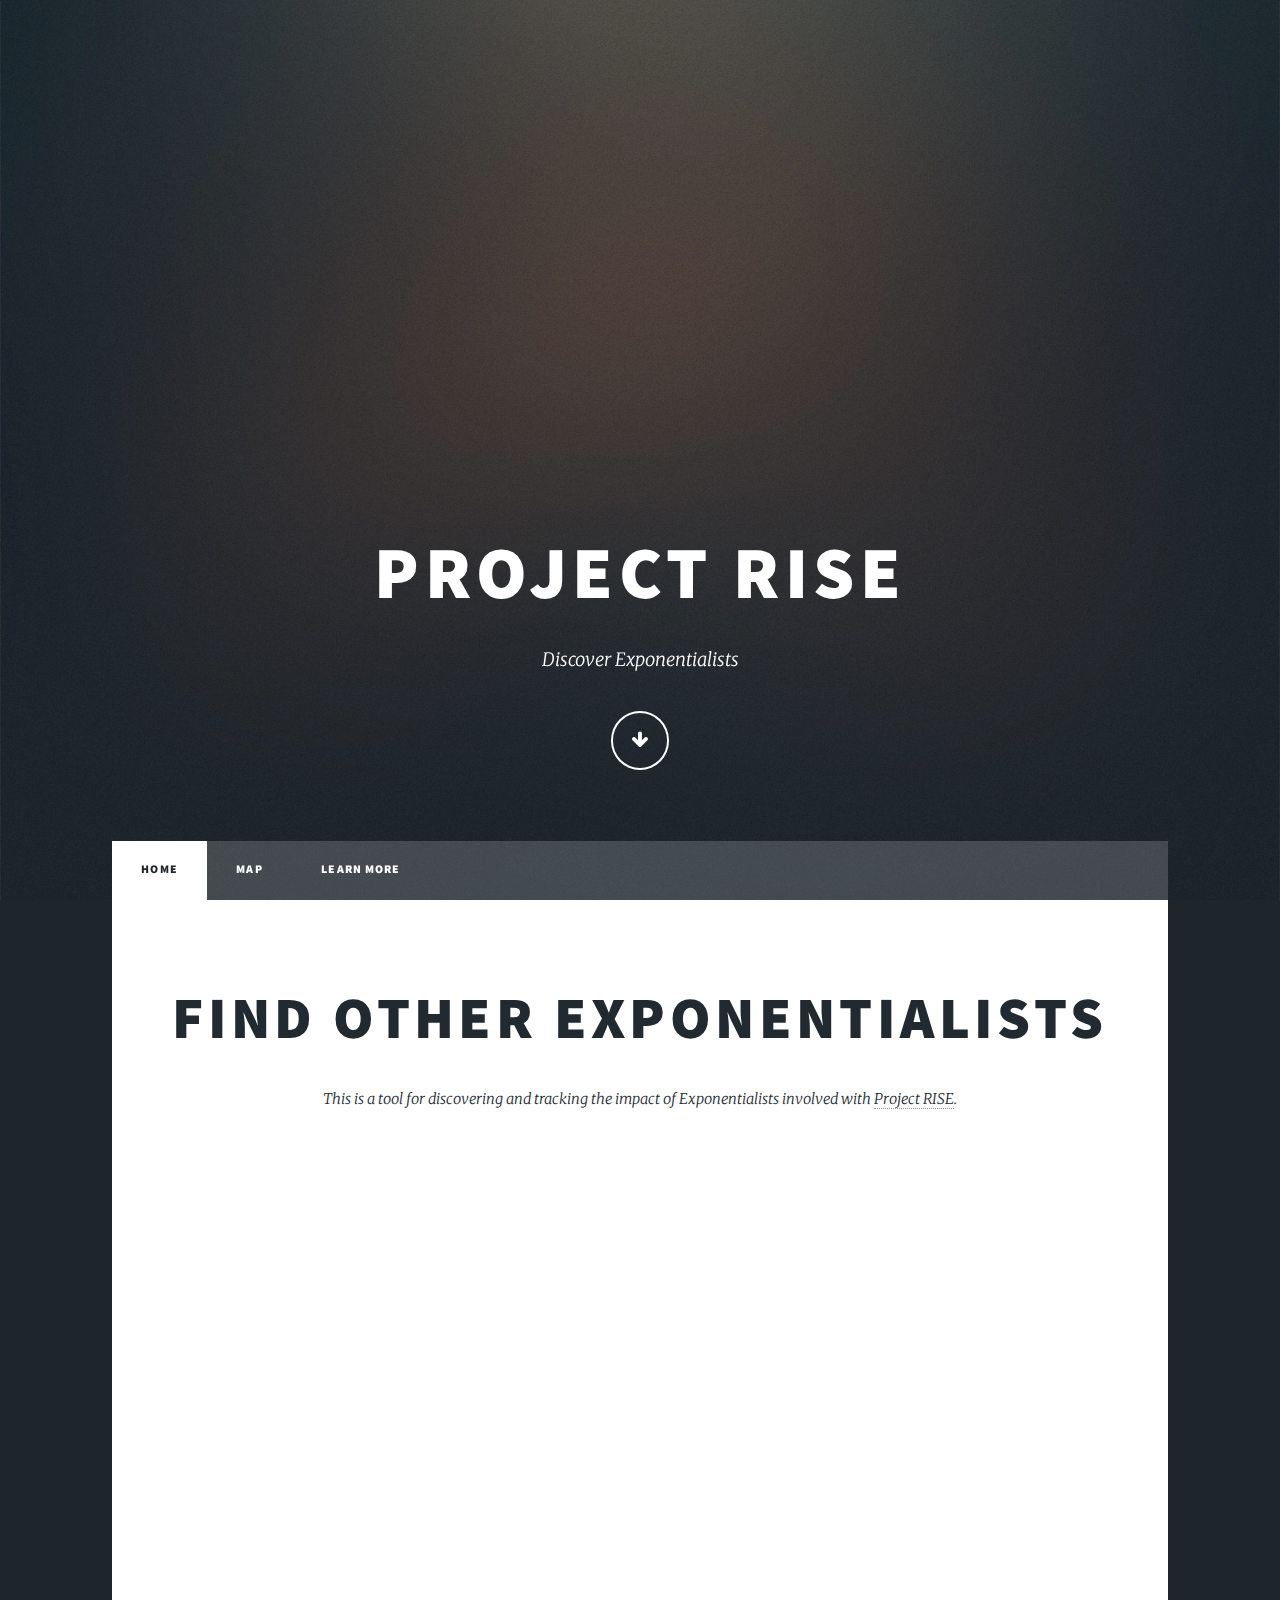
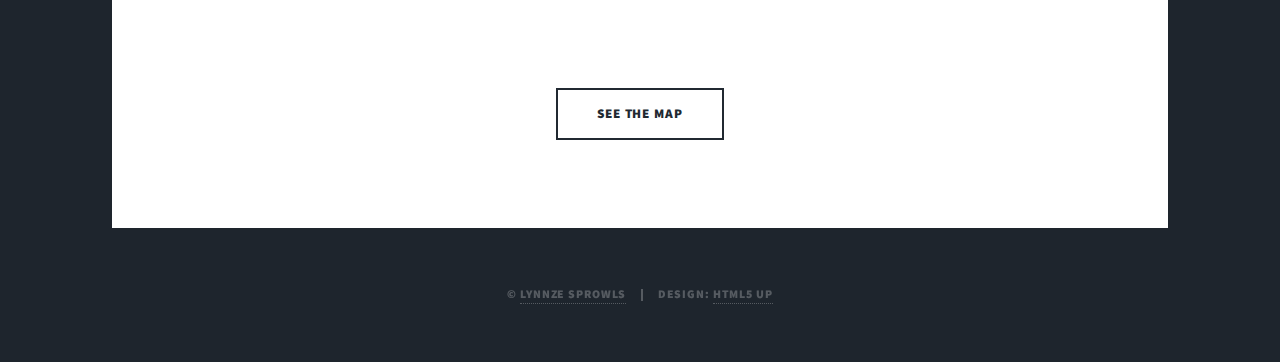
<file: index.html>
<!DOCTYPE HTML>
<!--
	Massively by HTML5 UP
	html5up.net | @ajlkn
	Free for personal and commercial use under the CCA 3.0 license (html5up.net/license)
-->
<html>
	<head>
		<title>Project RISE</title>
		<meta charset="utf-8" />
		<meta name="viewport" content="width=device-width, initial-scale=1, user-scalable=no" />
		<link rel="stylesheet" href="assets/css/main.css" />
		<noscript><link rel="stylesheet" href="assets/css/noscript.css" /></noscript>
	</head>
	<body class="is-loading">

		<!-- Wrapper -->
			<div id="wrapper" class="fade-in">

				<!-- Intro -->
					<div id="intro">
						<h1>Project RISE</h1>
						<p>Discover Exponentialists</p>
						<ul class="actions">
							<li><a href="#header" class="button icon solo fa-arrow-down scrolly">Continue</a></li>
						</ul>
					</div>

				<!-- Header -->
					<header id="header">
						<a href="index.html" class="logo">Project Rise</a>
					</header>

				<!-- Nav -->
					<nav id="nav">
						<ul class="links">
							<li class="active"><a href="index.html">Home</a></li>
							<li><a href="map.html">Map</a></li>
							<li><a href="learnmore.html">Learn More</a></li>
						</ul>
					</nav>

				<!-- Main Page Content -->
					<div id="main">
							<article class="post featured">
								<header class="major">
									<h2>Find other Exponentialists</h2>
									<p>This is a tool for discovering and tracking the impact of Exponentialists involved with <a href="https://www.projectrisetexas.org/">Project RISE</a>.</p>
								</header>
                                
                                <!-- Google Form -->
                                <iframe src="https://docs.google.com/forms/d/e/1FAIpQLSehQpPxDF89fIcOkMLNcujPLjswzhvvQdW9hvPIJNsfM6So9g/viewform?embedded=true" width="760" height="500" frameborder="0" marginheight="0" marginwidth="0">Loading...</iframe>
                                
                                <!-- Map Button -->
								<ul class="actions">
									<li><a href="map.html" class="button big">See The Map</a></li>
								</ul>
							</article>
                    </div>

				<!-- Copyright -->
					<div id="copyright">
                        <ul><li>&copy; <a href="https://lynnzesprowls.com">Lynnze Sprowls</a></li><li>Design: <a href="https://html5up.net">HTML5 UP</a></li></ul>
					</div>

			</div>

		<!-- Scripts -->
			<script src="assets/js/jquery.min.js"></script>
			<script src="assets/js/jquery.scrollex.min.js"></script>
			<script src="assets/js/jquery.scrolly.min.js"></script>
			<script src="assets/js/skel.min.js"></script>
			<script src="assets/js/util.js"></script>
			<script src="assets/js/main.js"></script>

	</body>
</html>
</file>
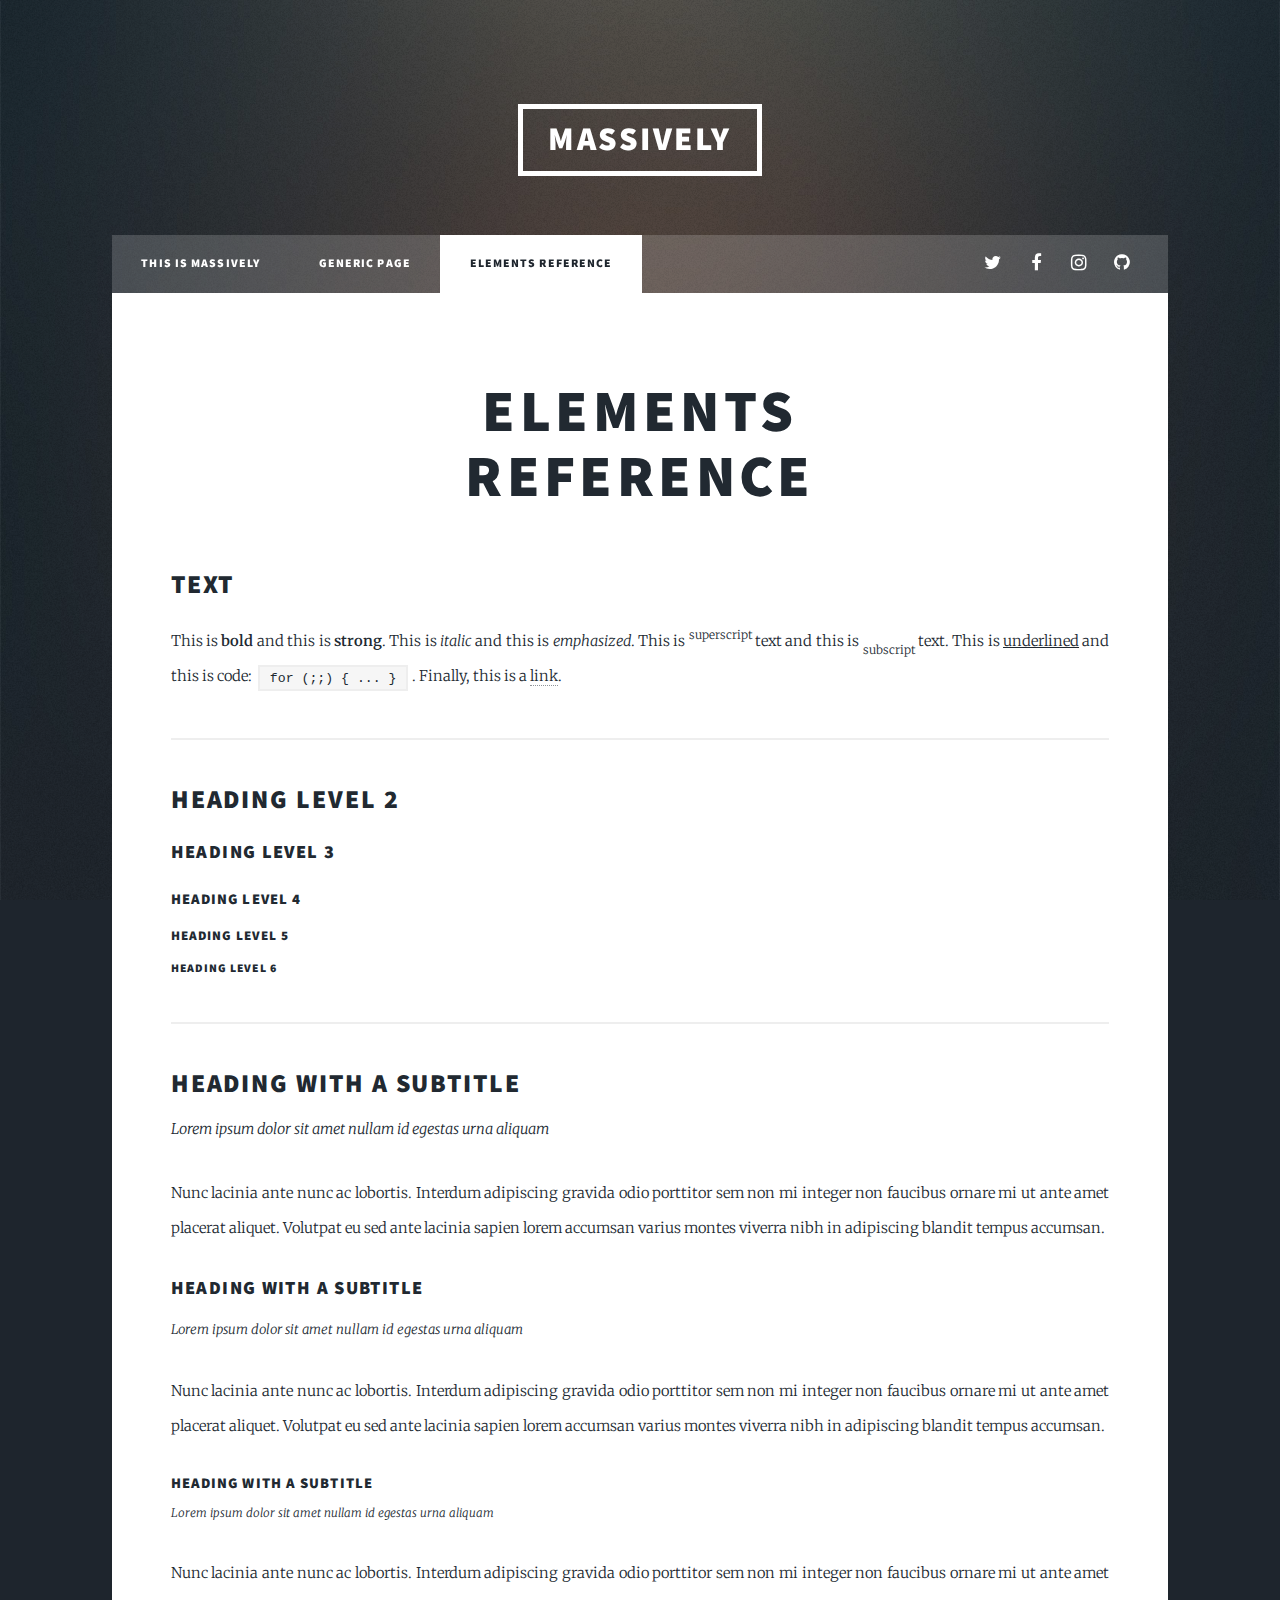
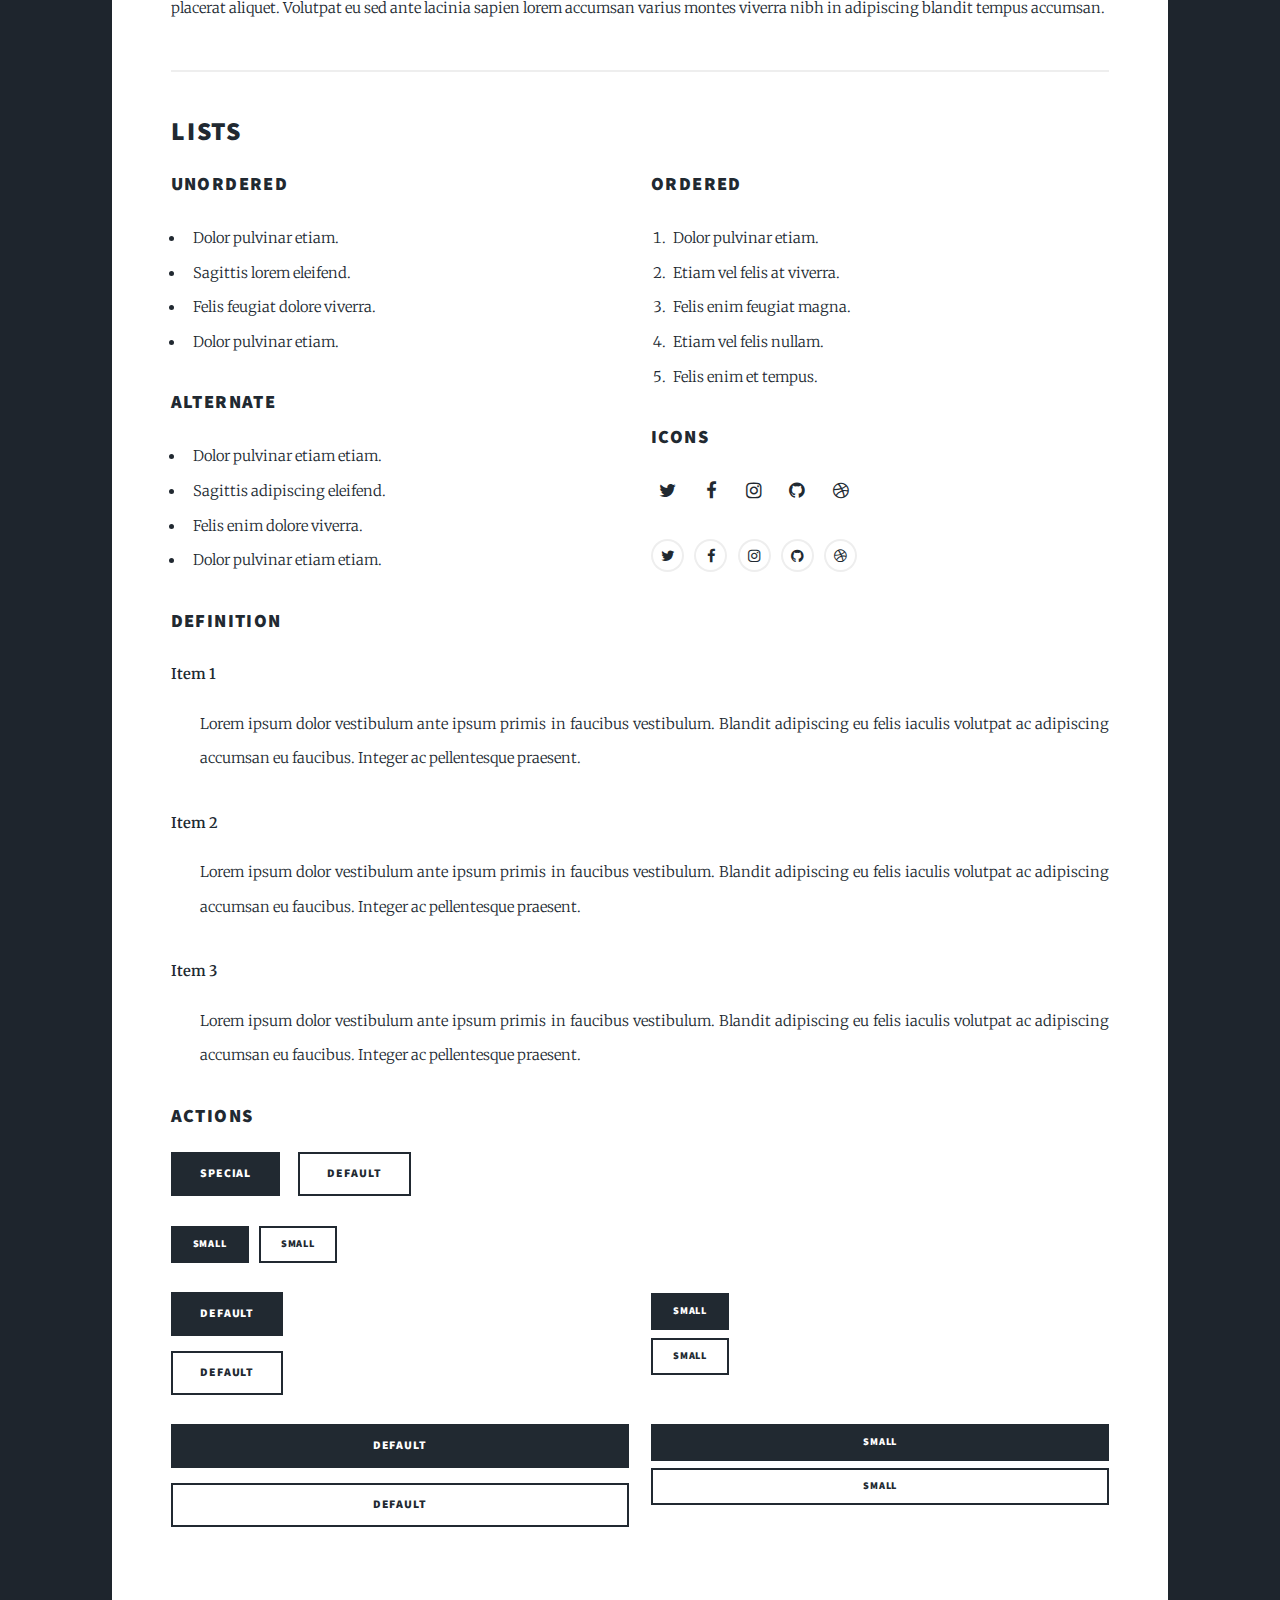
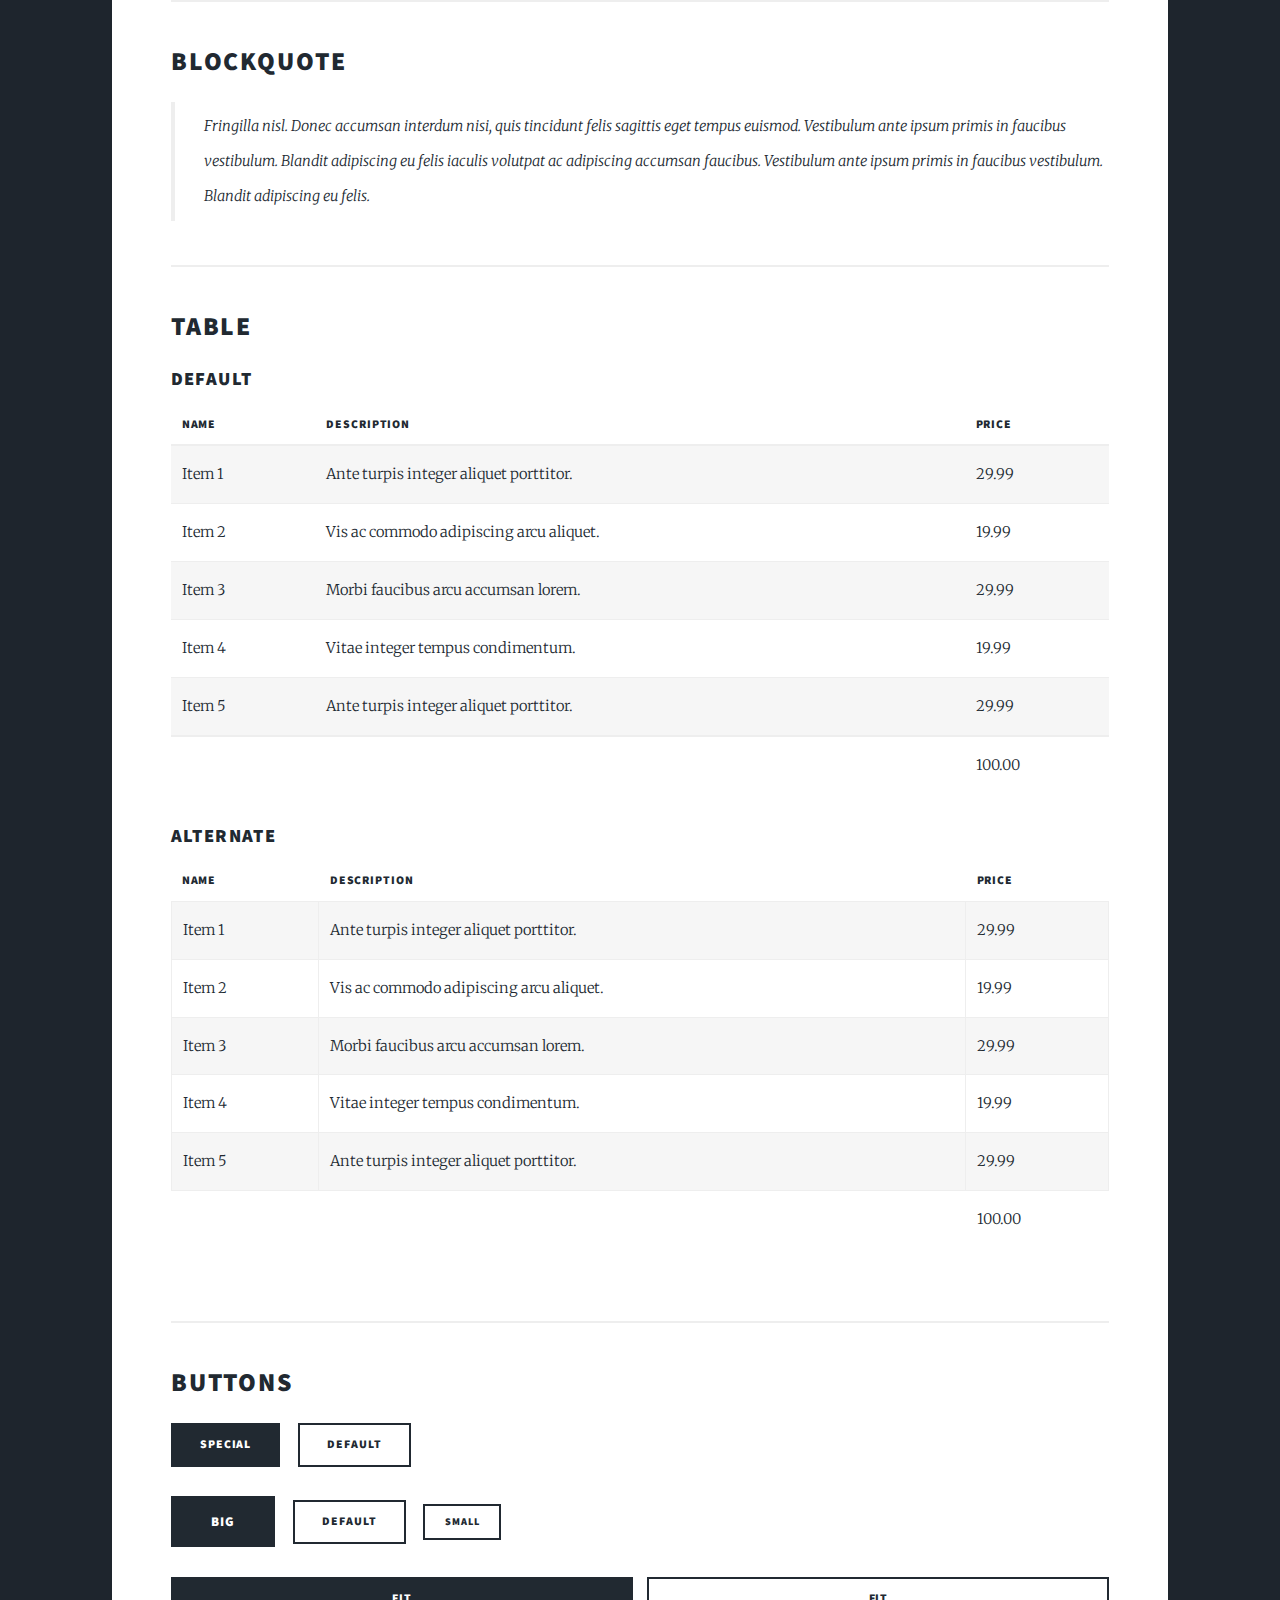
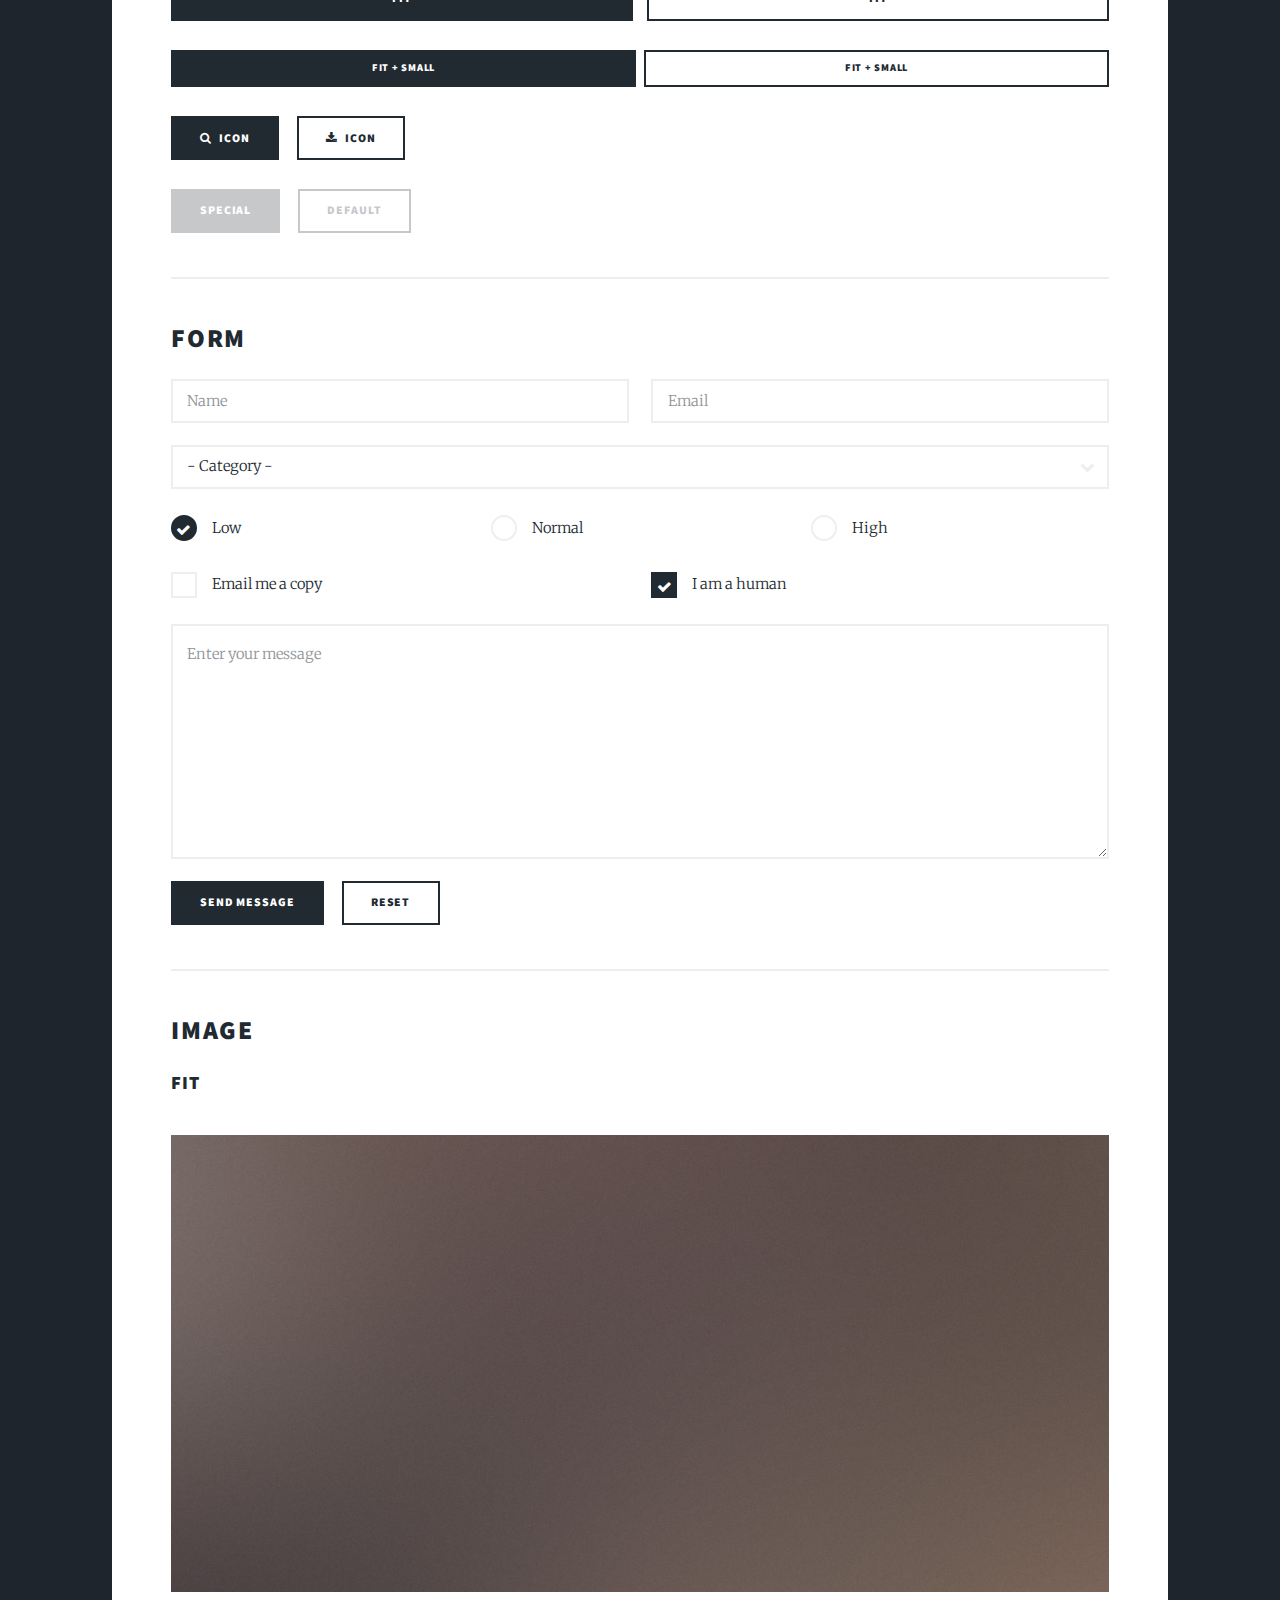
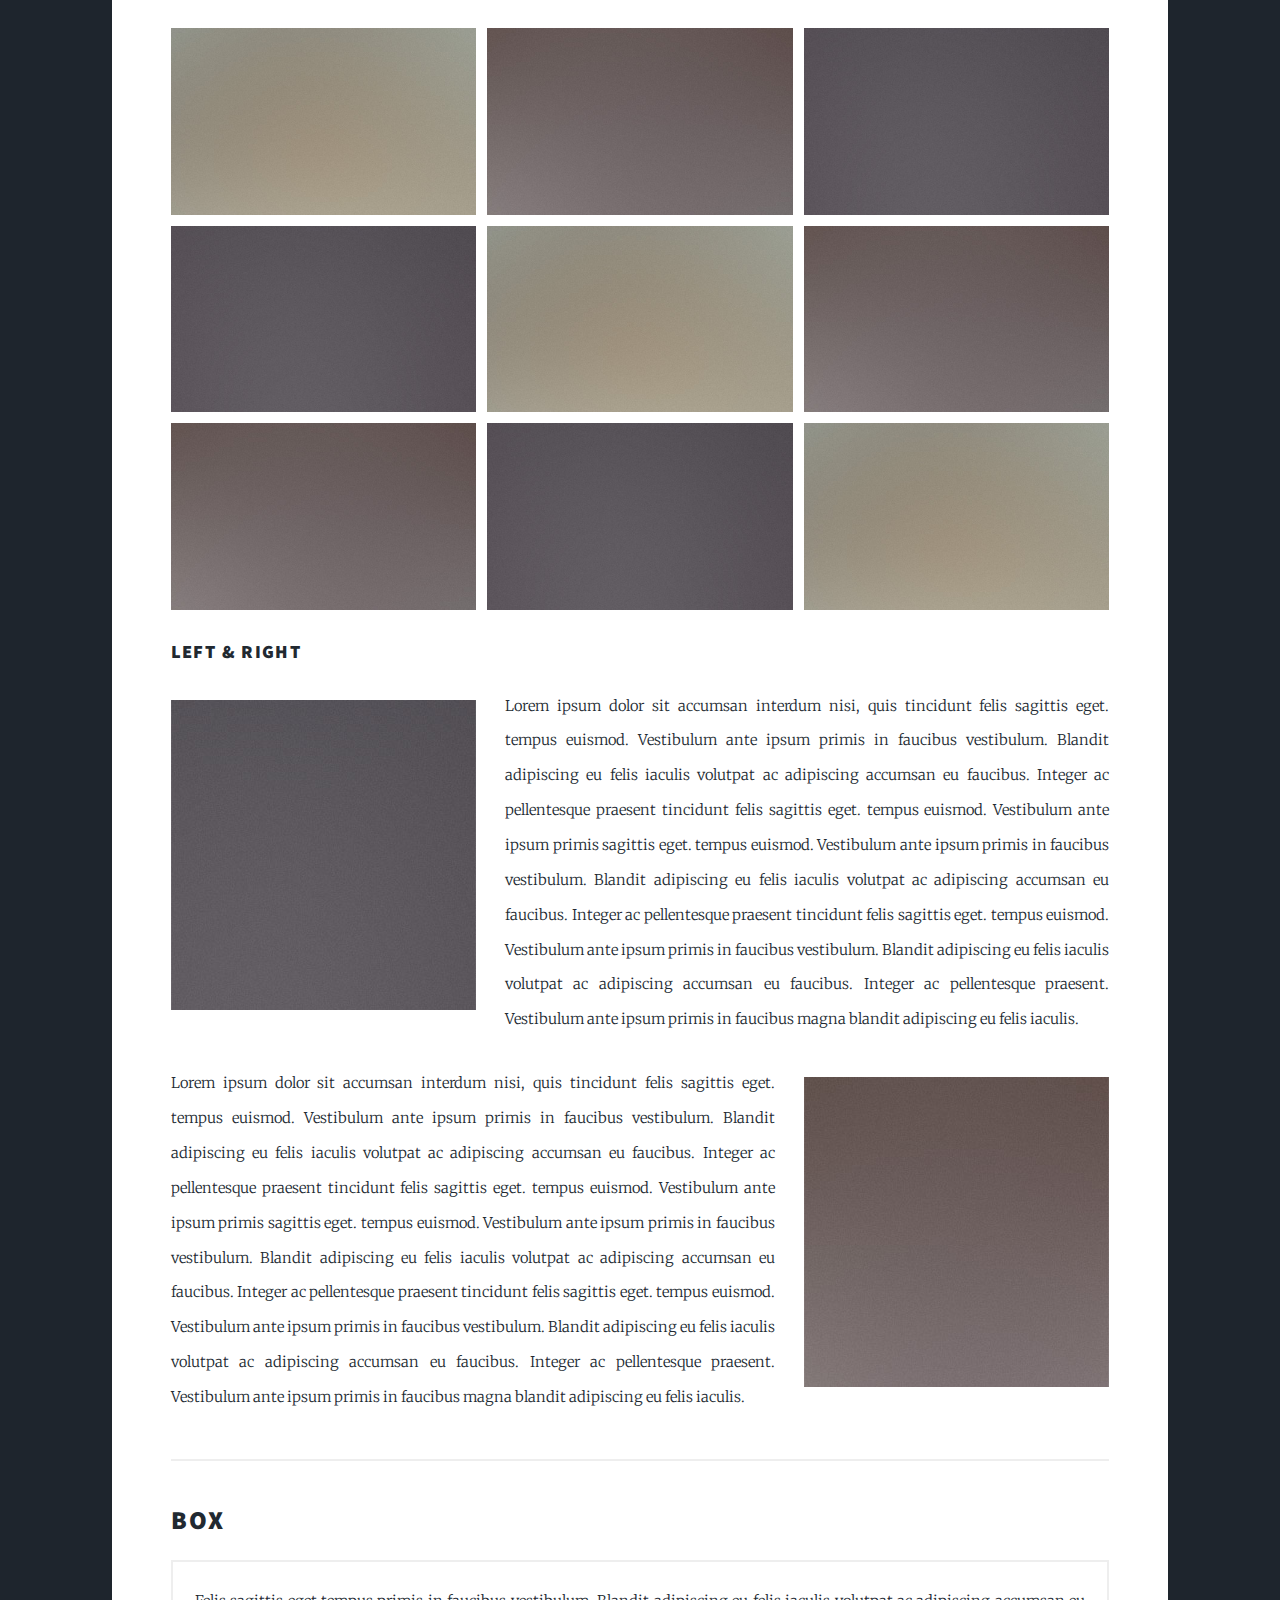
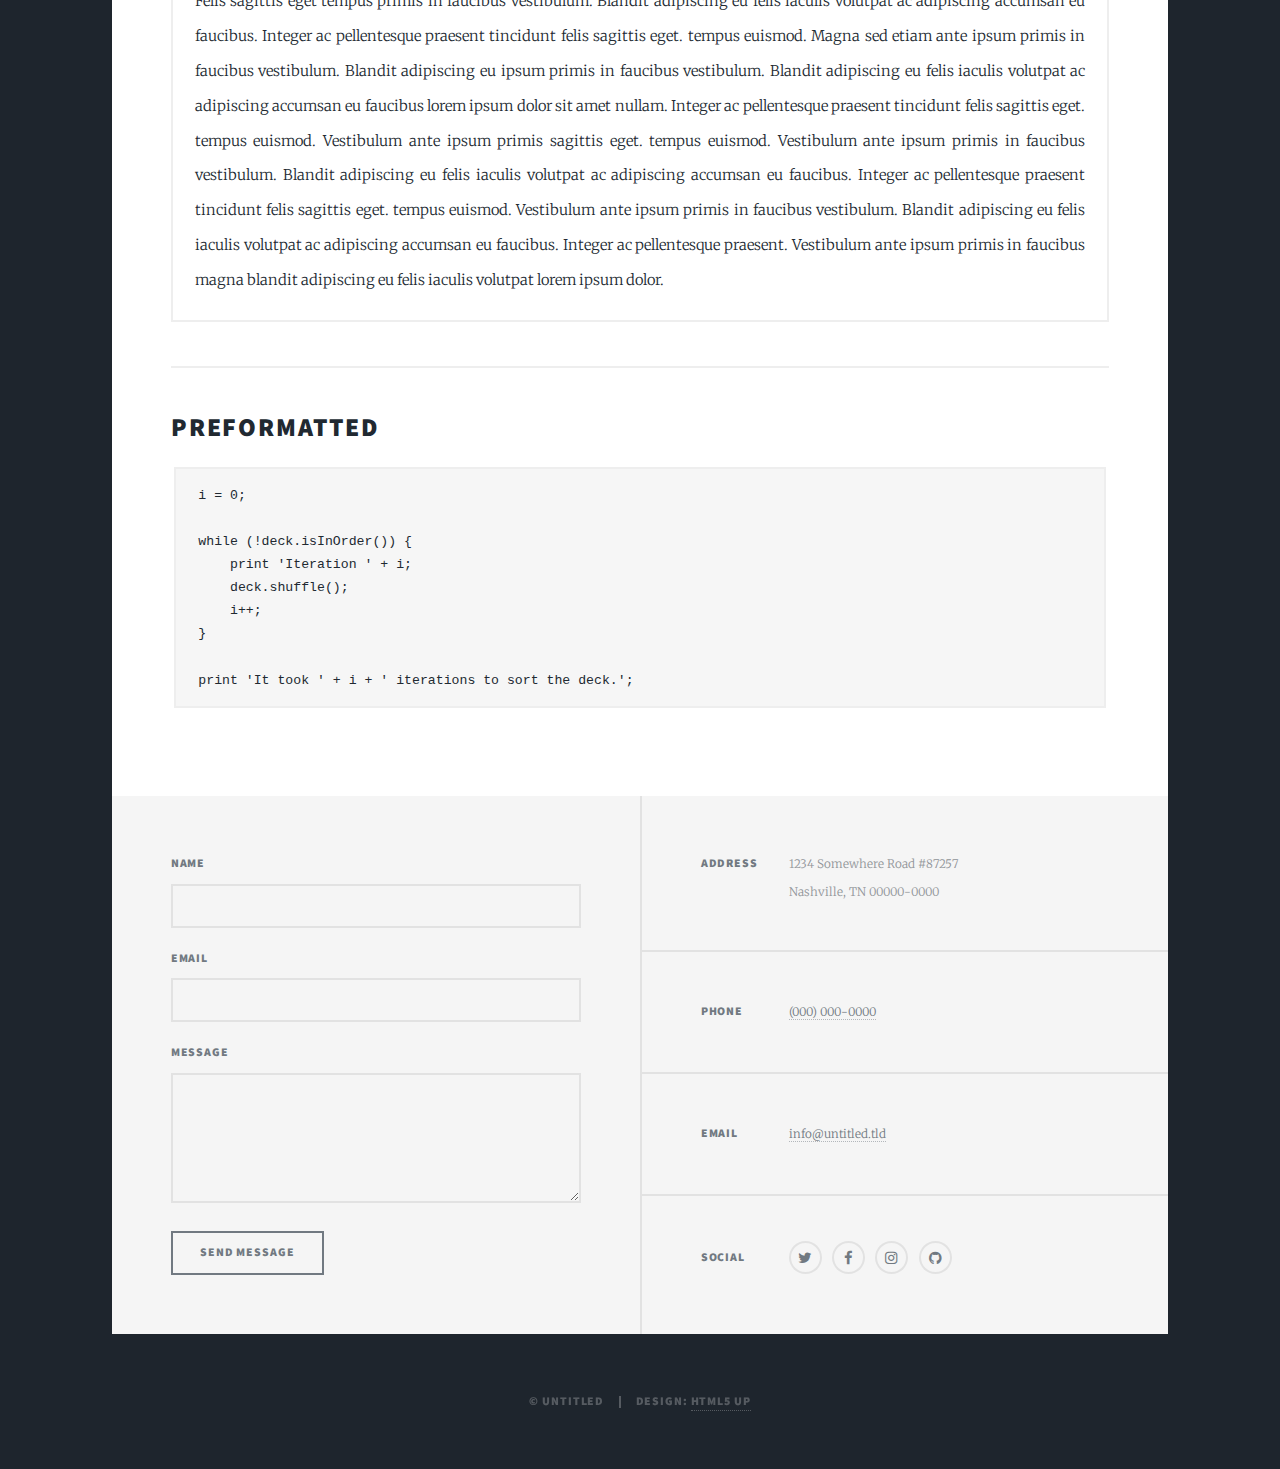
<file: elements.html>
<!DOCTYPE HTML>
<!--
	Massively by HTML5 UP
	html5up.net | @ajlkn
	Free for personal and commercial use under the CCA 3.0 license (html5up.net/license)
-->
<html>
	<head>
		<title>Elements Reference - Massively by HTML5 UP</title>
		<meta charset="utf-8" />
		<meta name="viewport" content="width=device-width, initial-scale=1, user-scalable=no" />
		<link rel="stylesheet" href="assets/css/main.css" />
		<noscript><link rel="stylesheet" href="assets/css/noscript.css" /></noscript>
	</head>
	<body class="is-loading">

		<!-- Wrapper -->
			<div id="wrapper">

				<!-- Header -->
					<header id="header">
						<a href="index.html" class="logo">Massively</a>
					</header>

				<!-- Nav -->
					<nav id="nav">
						<ul class="links">
							<li><a href="index.html">This is Massively</a></li>
							<li><a href="generic.html">Generic Page</a></li>
							<li class="active"><a href="elements.html">Elements Reference</a></li>
						</ul>
						<ul class="icons">
							<li><a href="#" class="icon fa-twitter"><span class="label">Twitter</span></a></li>
							<li><a href="#" class="icon fa-facebook"><span class="label">Facebook</span></a></li>
							<li><a href="#" class="icon fa-instagram"><span class="label">Instagram</span></a></li>
							<li><a href="#" class="icon fa-github"><span class="label">GitHub</span></a></li>
						</ul>
					</nav>

				<!-- Main -->
					<div id="main">

						<!-- Post -->
							<section class="post">
								<header class="major">
									<h1>Elements<br />
									Reference</h1>
								</header>

								<!-- Text stuff -->
									<h2>Text</h2>
									<p>This is <b>bold</b> and this is <strong>strong</strong>. This is <i>italic</i> and this is <em>emphasized</em>.
									This is <sup>superscript</sup> text and this is <sub>subscript</sub> text.
									This is <u>underlined</u> and this is code: <code>for (;;) { ... }</code>.
									Finally, this is a <a href="#">link</a>.</p>
									<hr />
									<h2>Heading Level 2</h2>
									<h3>Heading Level 3</h3>
									<h4>Heading Level 4</h4>
									<h5>Heading Level 5</h5>
									<h6>Heading Level 6</h6>
									<hr />
									<header>
										<h2>Heading with a Subtitle</h2>
										<p>Lorem ipsum dolor sit amet nullam id egestas urna aliquam</p>
									</header>
									<p>Nunc lacinia ante nunc ac lobortis. Interdum adipiscing gravida odio porttitor sem non mi integer non faucibus ornare mi ut ante amet placerat aliquet. Volutpat eu sed ante lacinia sapien lorem accumsan varius montes viverra nibh in adipiscing blandit tempus accumsan.</p>
									<header>
										<h3>Heading with a Subtitle</h3>
										<p>Lorem ipsum dolor sit amet nullam id egestas urna aliquam</p>
									</header>
									<p>Nunc lacinia ante nunc ac lobortis. Interdum adipiscing gravida odio porttitor sem non mi integer non faucibus ornare mi ut ante amet placerat aliquet. Volutpat eu sed ante lacinia sapien lorem accumsan varius montes viverra nibh in adipiscing blandit tempus accumsan.</p>
									<header>
										<h4>Heading with a Subtitle</h4>
										<p>Lorem ipsum dolor sit amet nullam id egestas urna aliquam</p>
									</header>
									<p>Nunc lacinia ante nunc ac lobortis. Interdum adipiscing gravida odio porttitor sem non mi integer non faucibus ornare mi ut ante amet placerat aliquet. Volutpat eu sed ante lacinia sapien lorem accumsan varius montes viverra nibh in adipiscing blandit tempus accumsan.</p>

									<hr />

								<!-- Lists -->
									<h2>Lists</h2>
									<div class="row">
										<div class="6u 12u$(small)">

											<h3>Unordered</h3>
											<ul>
												<li>Dolor pulvinar etiam.</li>
												<li>Sagittis lorem eleifend.</li>
												<li>Felis feugiat dolore viverra.</li>
												<li>Dolor pulvinar etiam.</li>
											</ul>

											<h3>Alternate</h3>
											<ul class="alt">
												<li>Dolor pulvinar etiam etiam.</li>
												<li>Sagittis adipiscing eleifend.</li>
												<li>Felis enim dolore viverra.</li>
												<li>Dolor pulvinar etiam etiam.</li>
											</ul>

										</div>
										<div class="6u$ 12u$(small)">

											<h3>Ordered</h3>
											<ol>
												<li>Dolor pulvinar etiam.</li>
												<li>Etiam vel felis at viverra.</li>
												<li>Felis enim feugiat magna.</li>
												<li>Etiam vel felis nullam.</li>
												<li>Felis enim et tempus.</li>
											</ol>

											<h3>Icons</h3>
											<ul class="icons">
												<li><a href="#" class="icon fa-twitter"><span class="label">Twitter</span></a></li>
												<li><a href="#" class="icon fa-facebook"><span class="label">Facebook</span></a></li>
												<li><a href="#" class="icon fa-instagram"><span class="label">Instagram</span></a></li>
												<li><a href="#" class="icon fa-github"><span class="label">Github</span></a></li>
												<li><a href="#" class="icon fa-dribbble"><span class="label">Dribbble</span></a></li>
											</ul>
											<ul class="icons alt">
												<li><a href="#" class="icon alt fa-twitter"><span class="label">Twitter</span></a></li>
												<li><a href="#" class="icon alt fa-facebook"><span class="label">Facebook</span></a></li>
												<li><a href="#" class="icon alt fa-instagram"><span class="label">Instagram</span></a></li>
												<li><a href="#" class="icon alt fa-github"><span class="label">Github</span></a></li>
												<li><a href="#" class="icon alt fa-dribbble"><span class="label">Dribbble</span></a></li>
											</ul>

										</div>
									</div>
									<h3>Definition</h3>
									<dl>
										<dt>Item 1</dt>
										<dd>
											<p>Lorem ipsum dolor vestibulum ante ipsum primis in faucibus vestibulum. Blandit adipiscing eu felis iaculis volutpat ac adipiscing accumsan eu faucibus. Integer ac pellentesque praesent.</p>
										</dd>
										<dt>Item 2</dt>
										<dd>
											<p>Lorem ipsum dolor vestibulum ante ipsum primis in faucibus vestibulum. Blandit adipiscing eu felis iaculis volutpat ac adipiscing accumsan eu faucibus. Integer ac pellentesque praesent.</p>
										</dd>
										<dt>Item 3</dt>
										<dd>
											<p>Lorem ipsum dolor vestibulum ante ipsum primis in faucibus vestibulum. Blandit adipiscing eu felis iaculis volutpat ac adipiscing accumsan eu faucibus. Integer ac pellentesque praesent.</p>
										</dd>
									</dl>

									<h3>Actions</h3>
									<ul class="actions">
										<li><a href="#" class="button special">Special</a></li>
										<li><a href="#" class="button">Default</a></li>
									</ul>
									<ul class="actions small">
										<li><a href="#" class="button special small">Small</a></li>
										<li><a href="#" class="button small">Small</a></li>
									</ul>
									<div class="row">
										<div class="6u 12u$(small)">
											<ul class="actions vertical">
												<li><a href="#" class="button special">Default</a></li>
												<li><a href="#" class="button">Default</a></li>
											</ul>
										</div>
										<div class="6u 12u$(small)">
											<ul class="actions vertical small">
												<li><a href="#" class="button special small">Small</a></li>
												<li><a href="#" class="button small">Small</a></li>
											</ul>
										</div>
									</div>
									<div class="row">
										<div class="6u 12u$(small)">
											<ul class="actions vertical">
												<li><a href="#" class="button special fit">Default</a></li>
												<li><a href="#" class="button fit">Default</a></li>
											</ul>
										</div>
										<div class="6u$ 12u$(small)">
											<ul class="actions vertical small">
												<li><a href="#" class="button special small fit">Small</a></li>
												<li><a href="#" class="button small fit">Small</a></li>
											</ul>
										</div>
									</div>

									<hr />

								<!-- Blockquote -->
									<h2>Blockquote</h2>
									<blockquote>Fringilla nisl. Donec accumsan interdum nisi, quis tincidunt felis sagittis eget tempus euismod. Vestibulum ante ipsum primis in faucibus vestibulum. Blandit adipiscing eu felis iaculis volutpat ac adipiscing accumsan faucibus. Vestibulum ante ipsum primis in faucibus vestibulum. Blandit adipiscing eu felis.</blockquote>

									<hr />

								<!-- Table -->
									<h2>Table</h2>

									<h3>Default</h3>
									<div class="table-wrapper">
										<table>
											<thead>
												<tr>
													<th>Name</th>
													<th>Description</th>
													<th>Price</th>
												</tr>
											</thead>
											<tbody>
												<tr>
													<td>Item 1</td>
													<td>Ante turpis integer aliquet porttitor.</td>
													<td>29.99</td>
												</tr>
												<tr>
													<td>Item 2</td>
													<td>Vis ac commodo adipiscing arcu aliquet.</td>
													<td>19.99</td>
												</tr>
												<tr>
													<td>Item 3</td>
													<td> Morbi faucibus arcu accumsan lorem.</td>
													<td>29.99</td>
												</tr>
												<tr>
													<td>Item 4</td>
													<td>Vitae integer tempus condimentum.</td>
													<td>19.99</td>
												</tr>
												<tr>
													<td>Item 5</td>
													<td>Ante turpis integer aliquet porttitor.</td>
													<td>29.99</td>
												</tr>
											</tbody>
											<tfoot>
												<tr>
													<td colspan="2"></td>
													<td>100.00</td>
												</tr>
											</tfoot>
										</table>
									</div>

									<h3>Alternate</h3>
									<div class="table-wrapper">
										<table class="alt">
											<thead>
												<tr>
													<th>Name</th>
													<th>Description</th>
													<th>Price</th>
												</tr>
											</thead>
											<tbody>
												<tr>
													<td>Item 1</td>
													<td>Ante turpis integer aliquet porttitor.</td>
													<td>29.99</td>
												</tr>
												<tr>
													<td>Item 2</td>
													<td>Vis ac commodo adipiscing arcu aliquet.</td>
													<td>19.99</td>
												</tr>
												<tr>
													<td>Item 3</td>
													<td> Morbi faucibus arcu accumsan lorem.</td>
													<td>29.99</td>
												</tr>
												<tr>
													<td>Item 4</td>
													<td>Vitae integer tempus condimentum.</td>
													<td>19.99</td>
												</tr>
												<tr>
													<td>Item 5</td>
													<td>Ante turpis integer aliquet porttitor.</td>
													<td>29.99</td>
												</tr>
											</tbody>
											<tfoot>
												<tr>
													<td colspan="2"></td>
													<td>100.00</td>
												</tr>
											</tfoot>
										</table>
									</div>

									<hr />

								<!-- Buttons -->
									<h2>Buttons</h2>
									<ul class="actions">
										<li><a href="#" class="button special">Special</a></li>
										<li><a href="#" class="button">Default</a></li>
									</ul>
									<ul class="actions">
										<li><a href="#" class="button special big">Big</a></li>
										<li><a href="#" class="button">Default</a></li>
										<li><a href="#" class="button small">Small</a></li>
									</ul>
									<ul class="actions fit">
										<li><a href="#" class="button special fit">Fit</a></li>
										<li><a href="#" class="button fit">Fit</a></li>
									</ul>
									<ul class="actions fit small">
										<li><a href="#" class="button special fit small">Fit + Small</a></li>
										<li><a href="#" class="button fit small">Fit + Small</a></li>
									</ul>
									<ul class="actions">
										<li><a href="#" class="button special icon fa-search">Icon</a></li>
										<li><a href="#" class="button icon fa-download">Icon</a></li>
									</ul>
									<ul class="actions">
										<li><span class="button special disabled">Special</span></li>
										<li><span class="button disabled">Default</span></li>
									</ul>

									<hr />

								<!-- Form -->
									<h2>Form</h2>

									<form method="post" action="#" class="alt">
										<div class="row uniform">
											<div class="6u 12u$(xsmall)">
												<input type="text" name="demo-name" id="demo-name" value="" placeholder="Name" />
											</div>
											<div class="6u$ 12u$(xsmall)">
												<input type="email" name="demo-email" id="demo-email" value="" placeholder="Email" />
											</div>
											<!-- Break -->
											<div class="12u$">
												<div class="select-wrapper">
													<select name="demo-category" id="demo-category">
														<option value="">- Category -</option>
														<option value="1">Manufacturing</option>
														<option value="1">Shipping</option>
														<option value="1">Administration</option>
														<option value="1">Human Resources</option>
													</select>
												</div>
											</div>
											<!-- Break -->
											<div class="4u 12u$(small)">
												<input type="radio" id="demo-priority-low" name="demo-priority" checked>
												<label for="demo-priority-low">Low</label>
											</div>
											<div class="4u 12u$(small)">
												<input type="radio" id="demo-priority-normal" name="demo-priority">
												<label for="demo-priority-normal">Normal</label>
											</div>
											<div class="4u$ 12u$(small)">
												<input type="radio" id="demo-priority-high" name="demo-priority">
												<label for="demo-priority-high">High</label>
											</div>
											<!-- Break -->
											<div class="6u 12u$(small)">
												<input type="checkbox" id="demo-copy" name="demo-copy">
												<label for="demo-copy">Email me a copy</label>
											</div>
											<div class="6u$ 12u$(small)">
												<input type="checkbox" id="demo-human" name="demo-human" checked>
												<label for="demo-human">I am a human</label>
											</div>
											<!-- Break -->
											<div class="12u$">
												<textarea name="demo-message" id="demo-message" placeholder="Enter your message" rows="6"></textarea>
											</div>
											<!-- Break -->
											<div class="12u$">
												<ul class="actions">
													<li><input type="submit" value="Send Message" class="special" /></li>
													<li><input type="reset" value="Reset" /></li>
												</ul>
											</div>
										</div>
									</form>

									<hr />

								<!-- Image -->
									<h2>Image</h2>

									<h3>Fit</h3>
									<span class="image fit"><img src="images/pic01.jpg" alt="" /></span>
									<div class="box alt">
										<div class="row 50% uniform">
											<div class="4u"><span class="image fit"><img src="images/pic02.jpg" alt="" /></span></div>
											<div class="4u"><span class="image fit"><img src="images/pic03.jpg" alt="" /></span></div>
											<div class="4u$"><span class="image fit"><img src="images/pic04.jpg" alt="" /></span></div>
											<!-- Break -->
											<div class="4u"><span class="image fit"><img src="images/pic04.jpg" alt="" /></span></div>
											<div class="4u"><span class="image fit"><img src="images/pic02.jpg" alt="" /></span></div>
											<div class="4u$"><span class="image fit"><img src="images/pic03.jpg" alt="" /></span></div>
											<!-- Break -->
											<div class="4u"><span class="image fit"><img src="images/pic03.jpg" alt="" /></span></div>
											<div class="4u"><span class="image fit"><img src="images/pic04.jpg" alt="" /></span></div>
											<div class="4u$"><span class="image fit"><img src="images/pic02.jpg" alt="" /></span></div>
										</div>
									</div>

									<h3>Left &amp; Right</h3>
									<p><span class="image left"><img src="images/pic08.jpg" alt="" /></span>Lorem ipsum dolor sit accumsan interdum nisi, quis tincidunt felis sagittis eget. tempus euismod. Vestibulum ante ipsum primis in faucibus vestibulum. Blandit adipiscing eu felis iaculis volutpat ac adipiscing accumsan eu faucibus. Integer ac pellentesque praesent tincidunt felis sagittis eget. tempus euismod. Vestibulum ante ipsum primis sagittis eget. tempus euismod. Vestibulum ante ipsum primis in faucibus vestibulum. Blandit adipiscing eu felis iaculis volutpat ac adipiscing accumsan eu faucibus. Integer ac pellentesque praesent tincidunt felis sagittis eget. tempus euismod. Vestibulum ante ipsum primis in faucibus vestibulum. Blandit adipiscing eu felis iaculis volutpat ac adipiscing accumsan eu faucibus. Integer ac pellentesque praesent. Vestibulum ante ipsum primis in faucibus magna blandit adipiscing eu felis iaculis.</p>
									<p><span class="image right"><img src="images/pic09.jpg" alt="" /></span>Lorem ipsum dolor sit accumsan interdum nisi, quis tincidunt felis sagittis eget. tempus euismod. Vestibulum ante ipsum primis in faucibus vestibulum. Blandit adipiscing eu felis iaculis volutpat ac adipiscing accumsan eu faucibus. Integer ac pellentesque praesent tincidunt felis sagittis eget. tempus euismod. Vestibulum ante ipsum primis sagittis eget. tempus euismod. Vestibulum ante ipsum primis in faucibus vestibulum. Blandit adipiscing eu felis iaculis volutpat ac adipiscing accumsan eu faucibus. Integer ac pellentesque praesent tincidunt felis sagittis eget. tempus euismod. Vestibulum ante ipsum primis in faucibus vestibulum. Blandit adipiscing eu felis iaculis volutpat ac adipiscing accumsan eu faucibus. Integer ac pellentesque praesent. Vestibulum ante ipsum primis in faucibus magna blandit adipiscing eu felis iaculis.</p>

									<hr />

								<!-- Box -->
									<h2>Box</h2>
									<div class="box">
										<p>Felis sagittis eget tempus primis in faucibus vestibulum. Blandit adipiscing eu felis iaculis volutpat ac adipiscing accumsan eu faucibus. Integer ac pellentesque praesent tincidunt felis sagittis eget. tempus euismod. Magna sed etiam ante ipsum primis in faucibus vestibulum. Blandit adipiscing eu ipsum primis in faucibus vestibulum. Blandit adipiscing eu felis iaculis volutpat ac adipiscing accumsan eu faucibus lorem ipsum dolor sit amet nullam. Integer ac pellentesque praesent tincidunt felis sagittis eget. tempus euismod. Vestibulum ante ipsum primis sagittis eget. tempus euismod. Vestibulum ante ipsum primis in faucibus vestibulum. Blandit adipiscing eu felis iaculis volutpat ac adipiscing accumsan eu faucibus. Integer ac pellentesque praesent tincidunt felis sagittis eget. tempus euismod. Vestibulum ante ipsum primis in faucibus vestibulum. Blandit adipiscing eu felis iaculis volutpat ac adipiscing accumsan eu faucibus. Integer ac pellentesque praesent. Vestibulum ante ipsum primis in faucibus magna blandit adipiscing eu felis iaculis volutpat lorem ipsum dolor.</p>
									</div>

									<hr />

								<!-- Preformatted Code -->
									<h2>Preformatted</h2>
									<pre><code>i = 0;

while (!deck.isInOrder()) {
    print 'Iteration ' + i;
    deck.shuffle();
    i++;
}

print 'It took ' + i + ' iterations to sort the deck.';
</code></pre>

							</section>

					</div>

				<!-- Footer -->
					<footer id="footer">
						<section>
							<form method="post" action="#">
								<div class="field">
									<label for="name">Name</label>
									<input type="text" name="name" id="name" />
								</div>
								<div class="field">
									<label for="email">Email</label>
									<input type="text" name="email" id="email" />
								</div>
								<div class="field">
									<label for="message">Message</label>
									<textarea name="message" id="message" rows="3"></textarea>
								</div>
								<ul class="actions">
									<li><input type="submit" value="Send Message" /></li>
								</ul>
							</form>
						</section>
						<section class="split contact">
							<section class="alt">
								<h3>Address</h3>
								<p>1234 Somewhere Road #87257<br />
								Nashville, TN 00000-0000</p>
							</section>
							<section>
								<h3>Phone</h3>
								<p><a href="#">(000) 000-0000</a></p>
							</section>
							<section>
								<h3>Email</h3>
								<p><a href="#">info@untitled.tld</a></p>
							</section>
							<section>
								<h3>Social</h3>
								<ul class="icons alt">
									<li><a href="#" class="icon alt fa-twitter"><span class="label">Twitter</span></a></li>
									<li><a href="#" class="icon alt fa-facebook"><span class="label">Facebook</span></a></li>
									<li><a href="#" class="icon alt fa-instagram"><span class="label">Instagram</span></a></li>
									<li><a href="#" class="icon alt fa-github"><span class="label">GitHub</span></a></li>
								</ul>
							</section>
						</section>
					</footer>

				<!-- Copyright -->
					<div id="copyright">
						<ul><li>&copy; Untitled</li><li>Design: <a href="https://html5up.net">HTML5 UP</a></li></ul>
					</div>

			</div>

		<!-- Scripts -->
			<script src="assets/js/jquery.min.js"></script>
			<script src="assets/js/jquery.scrollex.min.js"></script>
			<script src="assets/js/jquery.scrolly.min.js"></script>
			<script src="assets/js/skel.min.js"></script>
			<script src="assets/js/util.js"></script>
			<script src="assets/js/main.js"></script>

	</body>
</html>
</file>
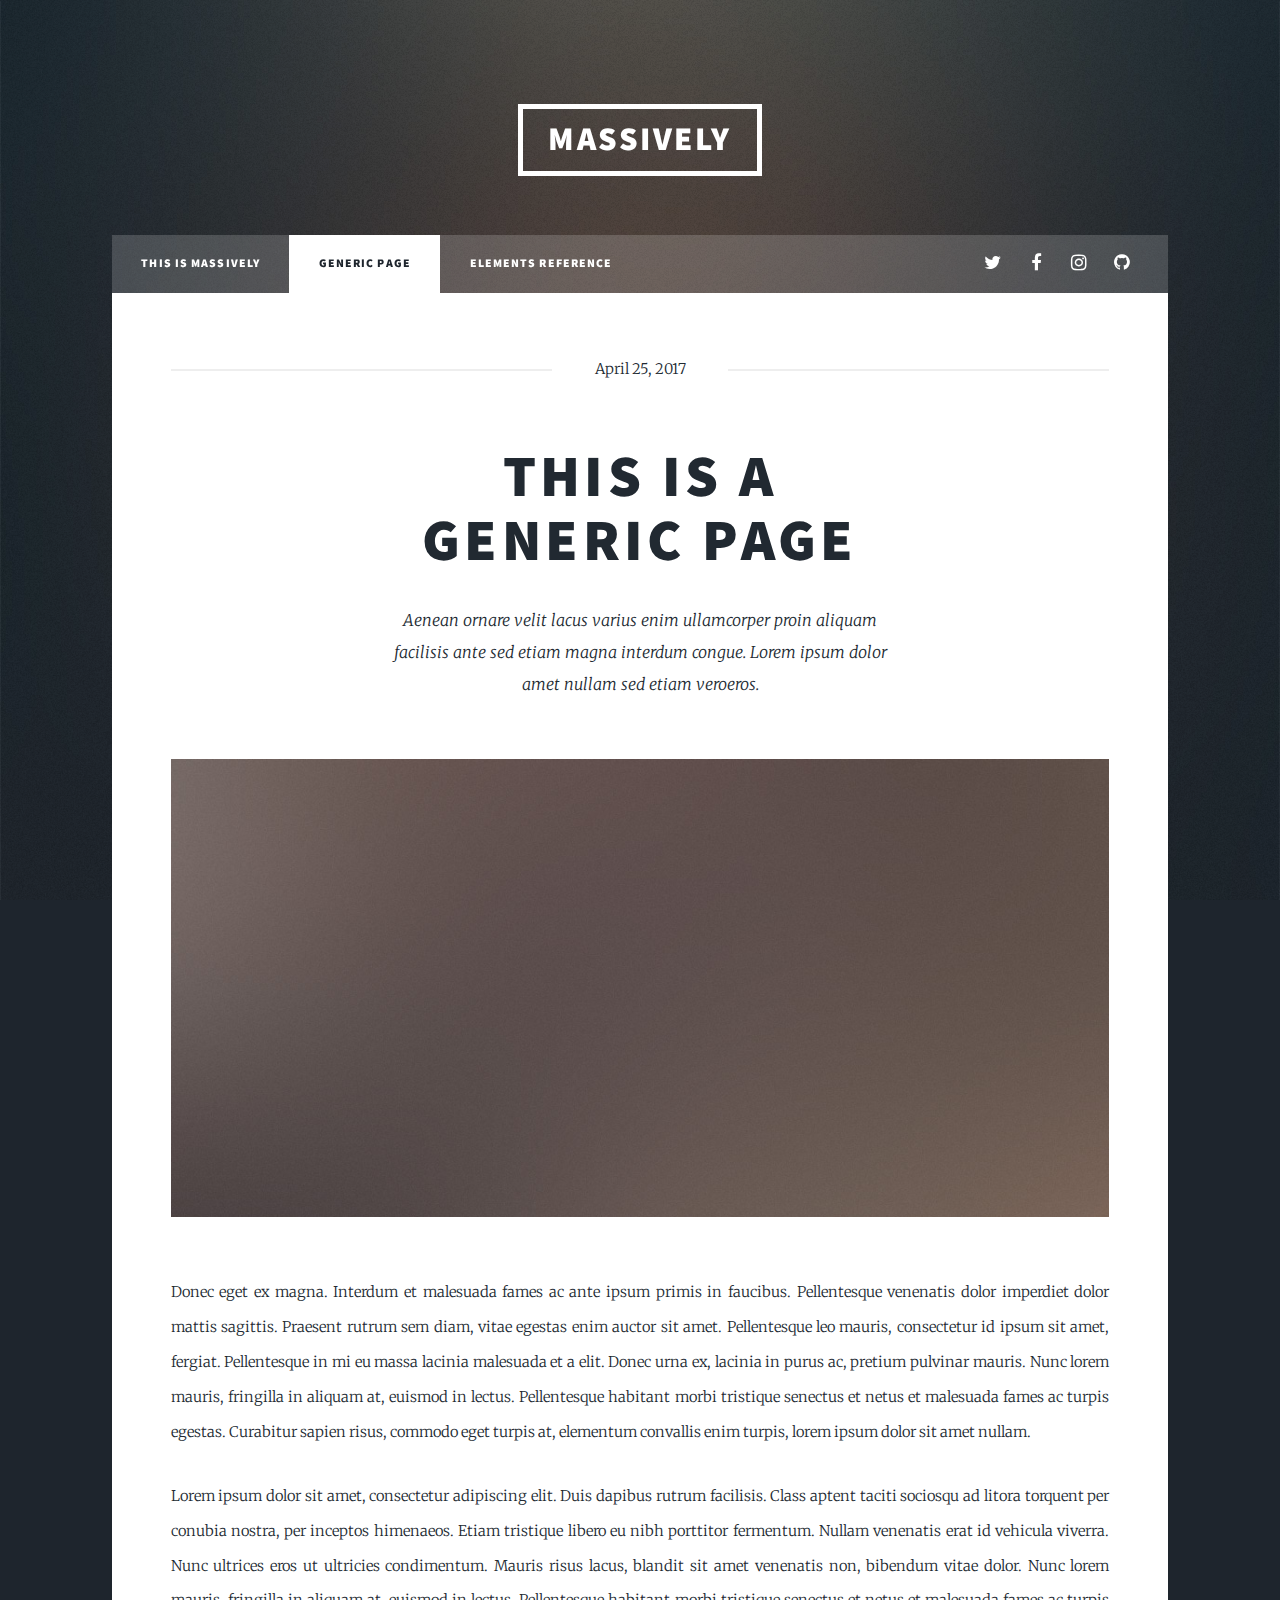
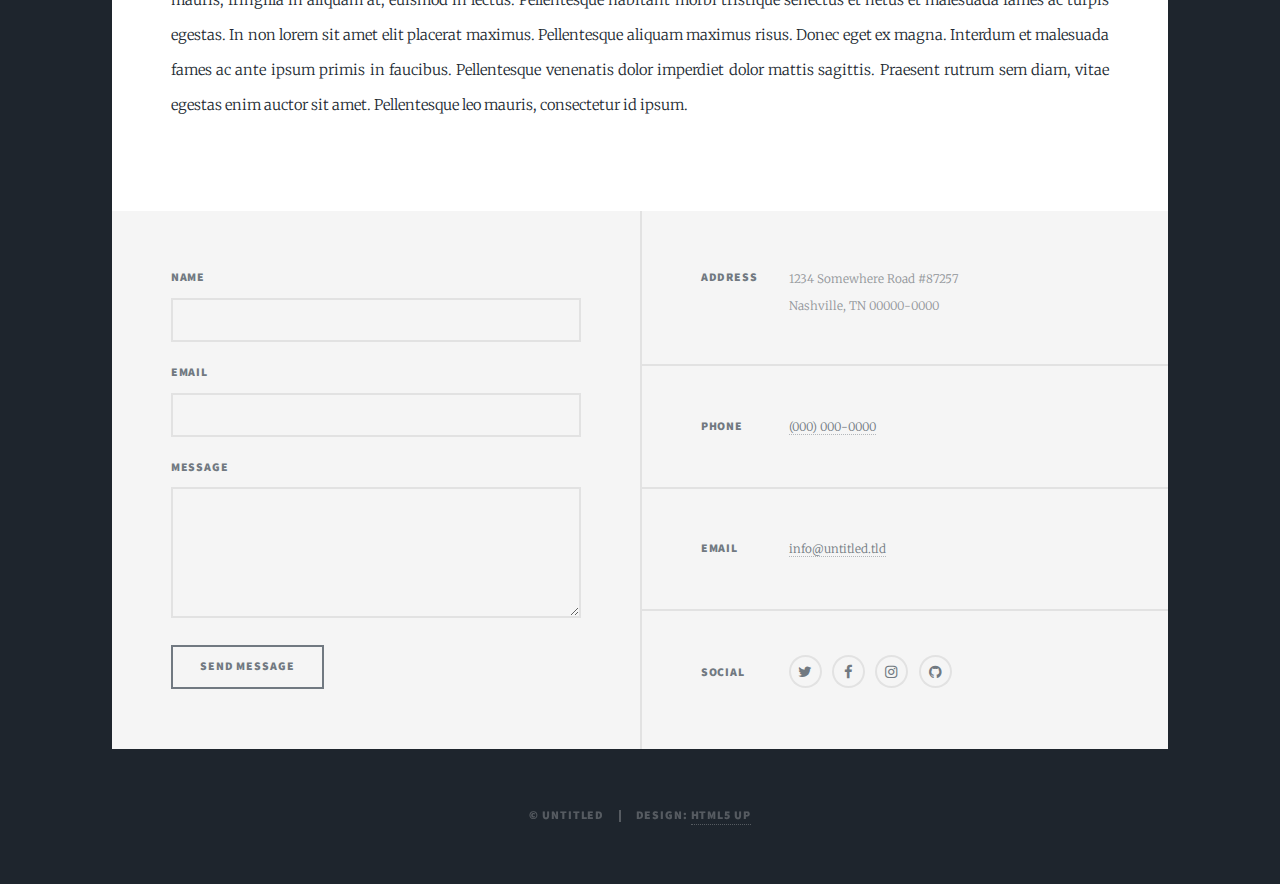
<file: generic.html>
<!DOCTYPE HTML>
<!--
	Massively by HTML5 UP
	html5up.net | @ajlkn
	Free for personal and commercial use under the CCA 3.0 license (html5up.net/license)
-->
<html>
	<head>
		<title>Generic Page - Massively by HTML5 UP</title>
		<meta charset="utf-8" />
		<meta name="viewport" content="width=device-width, initial-scale=1, user-scalable=no" />
		<link rel="stylesheet" href="assets/css/main.css" />
		<noscript><link rel="stylesheet" href="assets/css/noscript.css" /></noscript>
	</head>
	<body class="is-loading">

		<!-- Wrapper -->
			<div id="wrapper">

				<!-- Header -->
					<header id="header">
						<a href="index.html" class="logo">Massively</a>
					</header>

				<!-- Nav -->
					<nav id="nav">
						<ul class="links">
							<li><a href="index.html">This is Massively</a></li>
							<li class="active"><a href="generic.html">Generic Page</a></li>
							<li><a href="elements.html">Elements Reference</a></li>
						</ul>
						<ul class="icons">
							<li><a href="#" class="icon fa-twitter"><span class="label">Twitter</span></a></li>
							<li><a href="#" class="icon fa-facebook"><span class="label">Facebook</span></a></li>
							<li><a href="#" class="icon fa-instagram"><span class="label">Instagram</span></a></li>
							<li><a href="#" class="icon fa-github"><span class="label">GitHub</span></a></li>
						</ul>
					</nav>

				<!-- Main -->
					<div id="main">

						<!-- Post -->
							<section class="post">
								<header class="major">
									<span class="date">April 25, 2017</span>
									<h1>This is a<br />
									Generic Page</h1>
									<p>Aenean ornare velit lacus varius enim ullamcorper proin aliquam<br />
									facilisis ante sed etiam magna interdum congue. Lorem ipsum dolor<br />
									amet nullam sed etiam veroeros.</p>
								</header>
								<div class="image main"><img src="images/pic01.jpg" alt="" /></div>
								<p>Donec eget ex magna. Interdum et malesuada fames ac ante ipsum primis in faucibus. Pellentesque venenatis dolor imperdiet dolor mattis sagittis. Praesent rutrum sem diam, vitae egestas enim auctor sit amet. Pellentesque leo mauris, consectetur id ipsum sit amet, fergiat. Pellentesque in mi eu massa lacinia malesuada et a elit. Donec urna ex, lacinia in purus ac, pretium pulvinar mauris. Nunc lorem mauris, fringilla in aliquam at, euismod in lectus. Pellentesque habitant morbi tristique senectus et netus et malesuada fames ac turpis egestas. Curabitur sapien risus, commodo eget turpis at, elementum convallis enim turpis, lorem ipsum dolor sit amet nullam.</p>
								<p>Lorem ipsum dolor sit amet, consectetur adipiscing elit. Duis dapibus rutrum facilisis. Class aptent taciti sociosqu ad litora torquent per conubia nostra, per inceptos himenaeos. Etiam tristique libero eu nibh porttitor fermentum. Nullam venenatis erat id vehicula viverra. Nunc ultrices eros ut ultricies condimentum. Mauris risus lacus, blandit sit amet venenatis non, bibendum vitae dolor. Nunc lorem mauris, fringilla in aliquam at, euismod in lectus. Pellentesque habitant morbi tristique senectus et netus et malesuada fames ac turpis egestas. In non lorem sit amet elit placerat maximus. Pellentesque aliquam maximus risus. Donec eget ex magna. Interdum et malesuada fames ac ante ipsum primis in faucibus. Pellentesque venenatis dolor imperdiet dolor mattis sagittis. Praesent rutrum sem diam, vitae egestas enim auctor sit amet. Pellentesque leo mauris, consectetur id ipsum.</p>
							</section>

					</div>

				<!-- Footer -->
					<footer id="footer">
						<section>
							<form method="post" action="#">
								<div class="field">
									<label for="name">Name</label>
									<input type="text" name="name" id="name" />
								</div>
								<div class="field">
									<label for="email">Email</label>
									<input type="text" name="email" id="email" />
								</div>
								<div class="field">
									<label for="message">Message</label>
									<textarea name="message" id="message" rows="3"></textarea>
								</div>
								<ul class="actions">
									<li><input type="submit" value="Send Message" /></li>
								</ul>
							</form>
						</section>
						<section class="split contact">
							<section class="alt">
								<h3>Address</h3>
								<p>1234 Somewhere Road #87257<br />
								Nashville, TN 00000-0000</p>
							</section>
							<section>
								<h3>Phone</h3>
								<p><a href="#">(000) 000-0000</a></p>
							</section>
							<section>
								<h3>Email</h3>
								<p><a href="#">info@untitled.tld</a></p>
							</section>
							<section>
								<h3>Social</h3>
								<ul class="icons alt">
									<li><a href="#" class="icon alt fa-twitter"><span class="label">Twitter</span></a></li>
									<li><a href="#" class="icon alt fa-facebook"><span class="label">Facebook</span></a></li>
									<li><a href="#" class="icon alt fa-instagram"><span class="label">Instagram</span></a></li>
									<li><a href="#" class="icon alt fa-github"><span class="label">GitHub</span></a></li>
								</ul>
							</section>
						</section>
					</footer>

				<!-- Copyright -->
					<div id="copyright">
						<ul><li>&copy; Untitled</li><li>Design: <a href="https://html5up.net">HTML5 UP</a></li></ul>
					</div>

			</div>

		<!-- Scripts -->
			<script src="assets/js/jquery.min.js"></script>
			<script src="assets/js/jquery.scrollex.min.js"></script>
			<script src="assets/js/jquery.scrolly.min.js"></script>
			<script src="assets/js/skel.min.js"></script>
			<script src="assets/js/util.js"></script>
			<script src="assets/js/main.js"></script>

	</body>
</html>
</file>
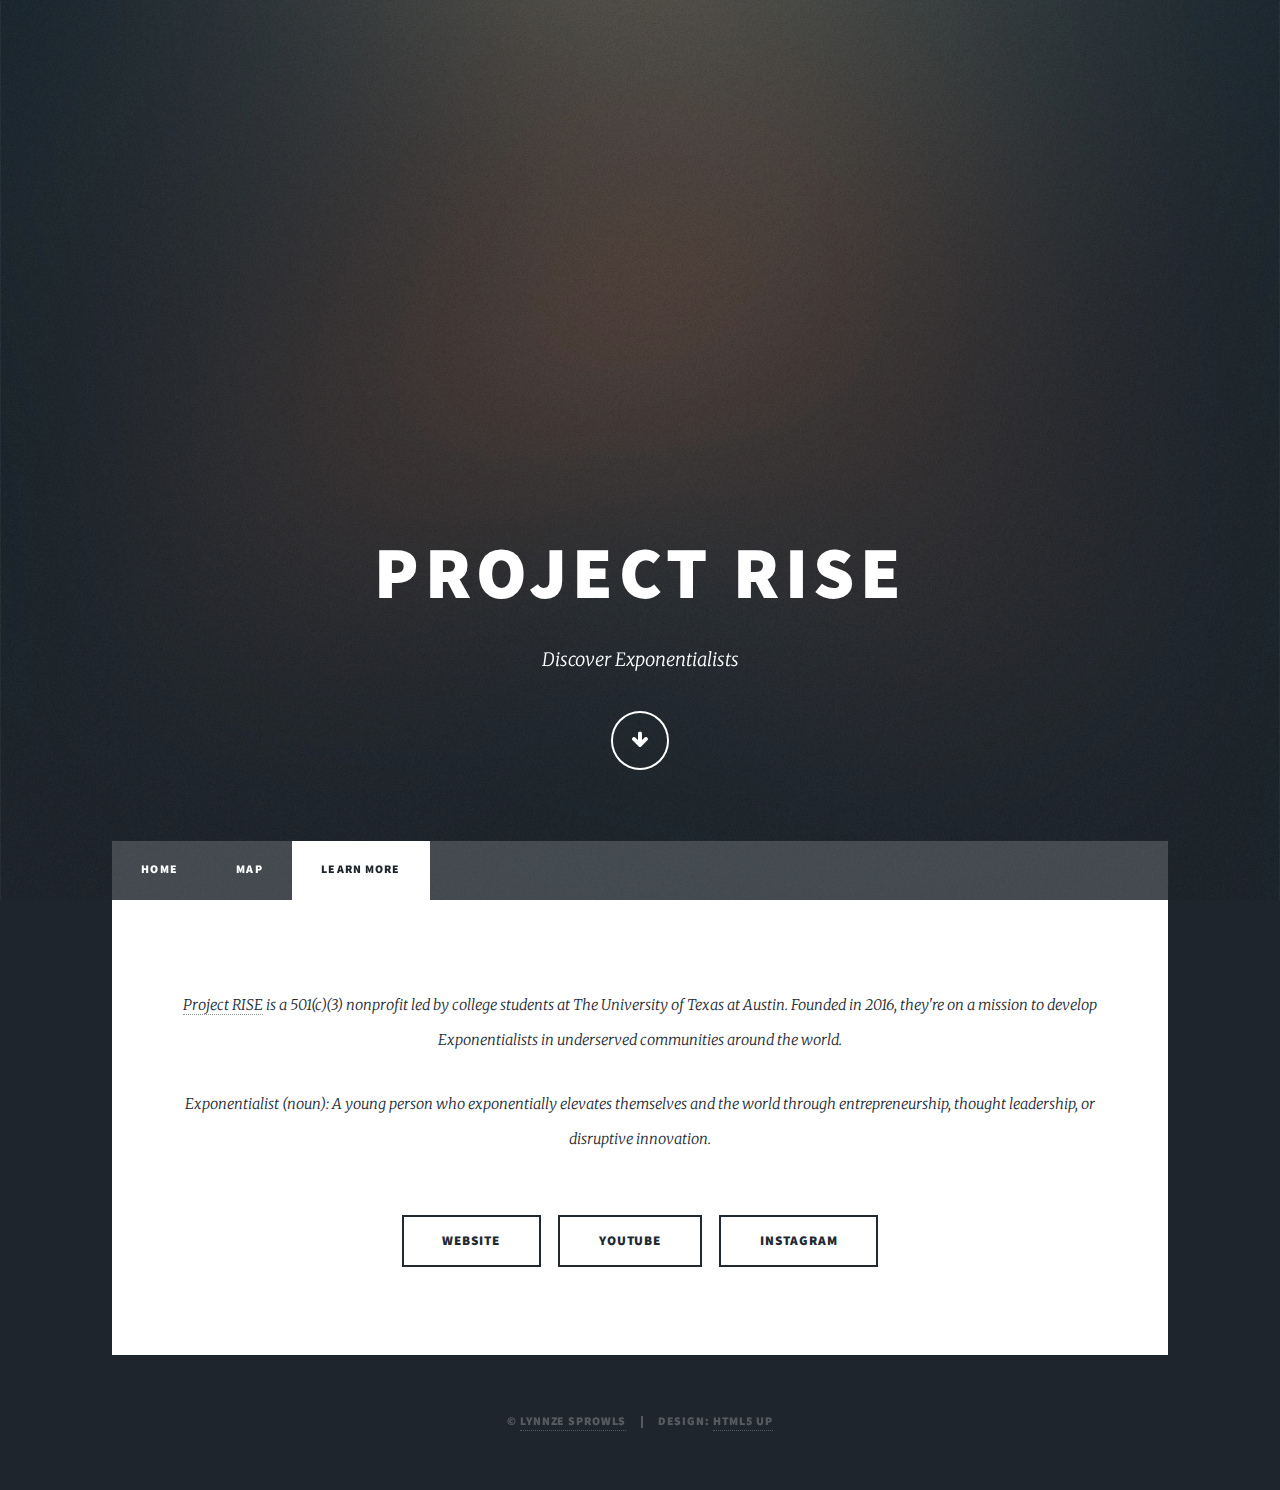
<file: learnmore.html>
<!DOCTYPE HTML>
<!--
	Massively by HTML5 UP
	html5up.net | @ajlkn
	Free for personal and commercial use under the CCA 3.0 license (html5up.net/license)
-->
<html>
	<head>
		<title>Project RISE</title>
		<meta charset="utf-8" />
		<meta name="viewport" content="width=device-width, initial-scale=1, user-scalable=no" />
		<link rel="stylesheet" href="assets/css/main.css" />
		<noscript><link rel="stylesheet" href="assets/css/noscript.css" /></noscript>
	</head>
	<body class="is-loading">

		<!-- Wrapper -->
			<div id="wrapper" class="fade-in">

				<!-- Intro -->
					<div id="intro">
						<h1>Project RISE</h1>
						<p>Discover Exponentialists</p>
						<ul class="actions">
							<li><a href="#header" class="button icon solo fa-arrow-down scrolly">Continue</a></li>
						</ul>
					</div>

				<!-- Header -->
					<header id="header">
						<a href="index.html" class="logo">Project Rise</a>
					</header>

				<!-- Nav -->
					<nav id="nav">
						<ul class="links">
							<li><a href="index.html">Home</a></li>
							<li><a href="map.html">Map</a></li>
							<li class="active"><a href="learnmore.html">Learn More</a></li>
						</ul>
					</nav>

				<!-- Main -->
					<div id="main">

						<!-- Featured Post -->
							<article class="post featured">
								<header class="major">
									<p><a href="https://www.projectrisetexas.org/">Project RISE</a> is a 501(c)(3) nonprofit led by college students at The University of Texas at Austin. Founded in 2016, they're on a mission to develop Exponentialists in underserved communities around the world.</p>
                                    <p>Exponentialist (noun): A young person who exponentially elevates themselves and the world through entrepreneurship, thought leadership, or disruptive innovation.</p>
								</header>
								<ul class="actions">
									<li><a href="https://www.projectrisetexas.org/" class="button big">website</a></li>
                                    <li><a href="https://www.youtube.com/channel/UC_d-v0T5IeowN94wOxlgZ2Q" class="button big">youtube</a></li>
                                    <li><a href="https://www.instagram.com/projectriseglobal/" class="button big">Instagram</a></li>
								</ul>
							</article>
					</div>
                    <!-- Copyright -->
					<div id="copyright">
                        <ul><li>&copy; <a href="https://lynnzesprowls.com">Lynnze Sprowls</a></li><li>Design: <a href="https://html5up.net">HTML5 UP</a></li></ul>
					</div>

		<!-- Scripts -->
			<script src="assets/js/jquery.min.js"></script>
			<script src="assets/js/jquery.scrollex.min.js"></script>
			<script src="assets/js/jquery.scrolly.min.js"></script>
			<script src="assets/js/skel.min.js"></script>
			<script src="assets/js/util.js"></script>
			<script src="assets/js/main.js"></script>

	</body>
</html>
</file>
<file: assets/css/main.css>
@import url(font-awesome.min.css);
@import url("https://fonts.googleapis.com/css?family=Merriweather:300,700,300italic,700italic|Source+Sans+Pro:900");

/*
	Massively by HTML5 UP
	html5up.net | @ajlkn
	Free for personal and commercial use under the CCA 3.0 license (html5up.net/license)
*/

/* Reset */

	html, body, div, span, applet, object, iframe, h1, h2, h3, h4, h5, h6, p, blockquote, pre, a, abbr, acronym, address, big, cite, code, del, dfn, em, img, ins, kbd, q, s, samp, small, strike, strong, sub, sup, tt, var, b, u, i, center, dl, dt, dd, ol, ul, li, fieldset, form, label, legend, table, caption, tbody, tfoot, thead, tr, th, td, article, aside, canvas, details, embed, figure, figcaption, footer, header, hgroup, menu, nav, output, ruby, section, summary, time, mark, audio, video {
		margin: 0;
		padding: 0;
		border: 0;
		font-size: 100%;
		font: inherit;
		vertical-align: baseline;
	}

	article, aside, details, figcaption, figure, footer, header, hgroup, menu, nav, section {
		display: block;
	}

	body {
		line-height: 1;
	}

	ol, ul {
		list-style: none;
	}

	blockquote, q {
		quotes: none;
	}

	blockquote:before, blockquote:after, q:before, q:after {
		content: '';
		content: none;
	}

	table {
		border-collapse: collapse;
		border-spacing: 0;
	}

	body {
		-webkit-text-size-adjust: none;
	}

/* Box Model */

	*, *:before, *:after {
		-moz-box-sizing: border-box;
		-webkit-box-sizing: border-box;
		box-sizing: border-box;
	}

/* Grid */

	.row {
		border-bottom: solid 1px transparent;
		-moz-box-sizing: border-box;
		-webkit-box-sizing: border-box;
		box-sizing: border-box;
	}

	.row > * {
		float: left;
		-moz-box-sizing: border-box;
		-webkit-box-sizing: border-box;
		box-sizing: border-box;
	}

	.row:after, .row:before {
		content: '';
		display: block;
		clear: both;
		height: 0;
	}

	.row.uniform > * > :first-child {
		margin-top: 0;
	}

	.row.uniform > * > :last-child {
		margin-bottom: 0;
	}

	.row.\30 \25 > * {
		padding: 0 0 0 0rem;
	}

	.row.\30 \25 {
		margin: 0 0 -1px 0rem;
	}

	.row.uniform.\30 \25 > * {
		padding: 0rem 0 0 0rem;
	}

	.row.uniform.\30 \25 {
		margin: 0rem 0 -1px 0rem;
	}

	.row > * {
		padding: 0 0 0 1.5rem;
	}

	.row {
		margin: 0 0 -1px -1.5rem;
	}

	.row.uniform > * {
		padding: 1.5rem 0 0 1.5rem;
	}

	.row.uniform {
		margin: -1.5rem 0 -1px -1.5rem;
	}

	.row.\32 00\25 > * {
		padding: 0 0 0 3rem;
	}

	.row.\32 00\25 {
		margin: 0 0 -1px -3rem;
	}

	.row.uniform.\32 00\25 > * {
		padding: 3rem 0 0 3rem;
	}

	.row.uniform.\32 00\25 {
		margin: -3rem 0 -1px -3rem;
	}

	.row.\31 50\25 > * {
		padding: 0 0 0 2.25rem;
	}

	.row.\31 50\25 {
		margin: 0 0 -1px -2.25rem;
	}

	.row.uniform.\31 50\25 > * {
		padding: 2.25rem 0 0 2.25rem;
	}

	.row.uniform.\31 50\25 {
		margin: -2.25rem 0 -1px -2.25rem;
	}

	.row.\35 0\25 > * {
		padding: 0 0 0 0.75rem;
	}

	.row.\35 0\25 {
		margin: 0 0 -1px -0.75rem;
	}

	.row.uniform.\35 0\25 > * {
		padding: 0.75rem 0 0 0.75rem;
	}

	.row.uniform.\35 0\25 {
		margin: -0.75rem 0 -1px -0.75rem;
	}

	.row.\32 5\25 > * {
		padding: 0 0 0 0.375rem;
	}

	.row.\32 5\25 {
		margin: 0 0 -1px -0.375rem;
	}

	.row.uniform.\32 5\25 > * {
		padding: 0.375rem 0 0 0.375rem;
	}

	.row.uniform.\32 5\25 {
		margin: -0.375rem 0 -1px -0.375rem;
	}

	.\31 2u, .\31 2u\24 {
		width: 100%;
		clear: none;
		margin-left: 0;
	}

	.\31 1u, .\31 1u\24 {
		width: 91.6666666667%;
		clear: none;
		margin-left: 0;
	}

	.\31 0u, .\31 0u\24 {
		width: 83.3333333333%;
		clear: none;
		margin-left: 0;
	}

	.\39 u, .\39 u\24 {
		width: 75%;
		clear: none;
		margin-left: 0;
	}

	.\38 u, .\38 u\24 {
		width: 66.6666666667%;
		clear: none;
		margin-left: 0;
	}

	.\37 u, .\37 u\24 {
		width: 58.3333333333%;
		clear: none;
		margin-left: 0;
	}

	.\36 u, .\36 u\24 {
		width: 50%;
		clear: none;
		margin-left: 0;
	}

	.\35 u, .\35 u\24 {
		width: 41.6666666667%;
		clear: none;
		margin-left: 0;
	}

	.\34 u, .\34 u\24 {
		width: 33.3333333333%;
		clear: none;
		margin-left: 0;
	}

	.\33 u, .\33 u\24 {
		width: 25%;
		clear: none;
		margin-left: 0;
	}

	.\32 u, .\32 u\24 {
		width: 16.6666666667%;
		clear: none;
		margin-left: 0;
	}

	.\31 u, .\31 u\24 {
		width: 8.3333333333%;
		clear: none;
		margin-left: 0;
	}

	.\31 2u\24 + *,
	.\31 1u\24 + *,
	.\31 0u\24 + *,
	.\39 u\24 + *,
	.\38 u\24 + *,
	.\37 u\24 + *,
	.\36 u\24 + *,
	.\35 u\24 + *,
	.\34 u\24 + *,
	.\33 u\24 + *,
	.\32 u\24 + *,
	.\31 u\24 + * {
		clear: left;
	}

	.\-11u {
		margin-left: 91.66667%;
	}

	.\-10u {
		margin-left: 83.33333%;
	}

	.\-9u {
		margin-left: 75%;
	}

	.\-8u {
		margin-left: 66.66667%;
	}

	.\-7u {
		margin-left: 58.33333%;
	}

	.\-6u {
		margin-left: 50%;
	}

	.\-5u {
		margin-left: 41.66667%;
	}

	.\-4u {
		margin-left: 33.33333%;
	}

	.\-3u {
		margin-left: 25%;
	}

	.\-2u {
		margin-left: 16.66667%;
	}

	.\-1u {
		margin-left: 8.33333%;
	}

	@media screen and (max-width: 1680px) {

		.row > * {
			padding: 0 0 0 1.5rem;
		}

		.row {
			margin: 0 0 -1px -1.5rem;
		}

		.row.uniform > * {
			padding: 1.5rem 0 0 1.5rem;
		}

		.row.uniform {
			margin: -1.5rem 0 -1px -1.5rem;
		}

		.row.\32 00\25 > * {
			padding: 0 0 0 3rem;
		}

		.row.\32 00\25 {
			margin: 0 0 -1px -3rem;
		}

		.row.uniform.\32 00\25 > * {
			padding: 3rem 0 0 3rem;
		}

		.row.uniform.\32 00\25 {
			margin: -3rem 0 -1px -3rem;
		}

		.row.\31 50\25 > * {
			padding: 0 0 0 2.25rem;
		}

		.row.\31 50\25 {
			margin: 0 0 -1px -2.25rem;
		}

		.row.uniform.\31 50\25 > * {
			padding: 2.25rem 0 0 2.25rem;
		}

		.row.uniform.\31 50\25 {
			margin: -2.25rem 0 -1px -2.25rem;
		}

		.row.\35 0\25 > * {
			padding: 0 0 0 0.75rem;
		}

		.row.\35 0\25 {
			margin: 0 0 -1px -0.75rem;
		}

		.row.uniform.\35 0\25 > * {
			padding: 0.75rem 0 0 0.75rem;
		}

		.row.uniform.\35 0\25 {
			margin: -0.75rem 0 -1px -0.75rem;
		}

		.row.\32 5\25 > * {
			padding: 0 0 0 0.375rem;
		}

		.row.\32 5\25 {
			margin: 0 0 -1px -0.375rem;
		}

		.row.uniform.\32 5\25 > * {
			padding: 0.375rem 0 0 0.375rem;
		}

		.row.uniform.\32 5\25 {
			margin: -0.375rem 0 -1px -0.375rem;
		}

		.\31 2u\28xlarge\29, .\31 2u\24\28xlarge\29 {
			width: 100%;
			clear: none;
			margin-left: 0;
		}

		.\31 1u\28xlarge\29, .\31 1u\24\28xlarge\29 {
			width: 91.6666666667%;
			clear: none;
			margin-left: 0;
		}

		.\31 0u\28xlarge\29, .\31 0u\24\28xlarge\29 {
			width: 83.3333333333%;
			clear: none;
			margin-left: 0;
		}

		.\39 u\28xlarge\29, .\39 u\24\28xlarge\29 {
			width: 75%;
			clear: none;
			margin-left: 0;
		}

		.\38 u\28xlarge\29, .\38 u\24\28xlarge\29 {
			width: 66.6666666667%;
			clear: none;
			margin-left: 0;
		}

		.\37 u\28xlarge\29, .\37 u\24\28xlarge\29 {
			width: 58.3333333333%;
			clear: none;
			margin-left: 0;
		}

		.\36 u\28xlarge\29, .\36 u\24\28xlarge\29 {
			width: 50%;
			clear: none;
			margin-left: 0;
		}

		.\35 u\28xlarge\29, .\35 u\24\28xlarge\29 {
			width: 41.6666666667%;
			clear: none;
			margin-left: 0;
		}

		.\34 u\28xlarge\29, .\34 u\24\28xlarge\29 {
			width: 33.3333333333%;
			clear: none;
			margin-left: 0;
		}

		.\33 u\28xlarge\29, .\33 u\24\28xlarge\29 {
			width: 25%;
			clear: none;
			margin-left: 0;
		}

		.\32 u\28xlarge\29, .\32 u\24\28xlarge\29 {
			width: 16.6666666667%;
			clear: none;
			margin-left: 0;
		}

		.\31 u\28xlarge\29, .\31 u\24\28xlarge\29 {
			width: 8.3333333333%;
			clear: none;
			margin-left: 0;
		}

		.\31 2u\24\28xlarge\29 + *,
		.\31 1u\24\28xlarge\29 + *,
		.\31 0u\24\28xlarge\29 + *,
		.\39 u\24\28xlarge\29 + *,
		.\38 u\24\28xlarge\29 + *,
		.\37 u\24\28xlarge\29 + *,
		.\36 u\24\28xlarge\29 + *,
		.\35 u\24\28xlarge\29 + *,
		.\34 u\24\28xlarge\29 + *,
		.\33 u\24\28xlarge\29 + *,
		.\32 u\24\28xlarge\29 + *,
		.\31 u\24\28xlarge\29 + * {
			clear: left;
		}

		.\-11u\28xlarge\29 {
			margin-left: 91.66667%;
		}

		.\-10u\28xlarge\29 {
			margin-left: 83.33333%;
		}

		.\-9u\28xlarge\29 {
			margin-left: 75%;
		}

		.\-8u\28xlarge\29 {
			margin-left: 66.66667%;
		}

		.\-7u\28xlarge\29 {
			margin-left: 58.33333%;
		}

		.\-6u\28xlarge\29 {
			margin-left: 50%;
		}

		.\-5u\28xlarge\29 {
			margin-left: 41.66667%;
		}

		.\-4u\28xlarge\29 {
			margin-left: 33.33333%;
		}

		.\-3u\28xlarge\29 {
			margin-left: 25%;
		}

		.\-2u\28xlarge\29 {
			margin-left: 16.66667%;
		}

		.\-1u\28xlarge\29 {
			margin-left: 8.33333%;
		}

	}

	@media screen and (max-width: 1280px) {

		.row > * {
			padding: 0 0 0 1.5rem;
		}

		.row {
			margin: 0 0 -1px -1.5rem;
		}

		.row.uniform > * {
			padding: 1.5rem 0 0 1.5rem;
		}

		.row.uniform {
			margin: -1.5rem 0 -1px -1.5rem;
		}

		.row.\32 00\25 > * {
			padding: 0 0 0 3rem;
		}

		.row.\32 00\25 {
			margin: 0 0 -1px -3rem;
		}

		.row.uniform.\32 00\25 > * {
			padding: 3rem 0 0 3rem;
		}

		.row.uniform.\32 00\25 {
			margin: -3rem 0 -1px -3rem;
		}

		.row.\31 50\25 > * {
			padding: 0 0 0 2.25rem;
		}

		.row.\31 50\25 {
			margin: 0 0 -1px -2.25rem;
		}

		.row.uniform.\31 50\25 > * {
			padding: 2.25rem 0 0 2.25rem;
		}

		.row.uniform.\31 50\25 {
			margin: -2.25rem 0 -1px -2.25rem;
		}

		.row.\35 0\25 > * {
			padding: 0 0 0 0.75rem;
		}

		.row.\35 0\25 {
			margin: 0 0 -1px -0.75rem;
		}

		.row.uniform.\35 0\25 > * {
			padding: 0.75rem 0 0 0.75rem;
		}

		.row.uniform.\35 0\25 {
			margin: -0.75rem 0 -1px -0.75rem;
		}

		.row.\32 5\25 > * {
			padding: 0 0 0 0.375rem;
		}

		.row.\32 5\25 {
			margin: 0 0 -1px -0.375rem;
		}

		.row.uniform.\32 5\25 > * {
			padding: 0.375rem 0 0 0.375rem;
		}

		.row.uniform.\32 5\25 {
			margin: -0.375rem 0 -1px -0.375rem;
		}

		.\31 2u\28large\29, .\31 2u\24\28large\29 {
			width: 100%;
			clear: none;
			margin-left: 0;
		}

		.\31 1u\28large\29, .\31 1u\24\28large\29 {
			width: 91.6666666667%;
			clear: none;
			margin-left: 0;
		}

		.\31 0u\28large\29, .\31 0u\24\28large\29 {
			width: 83.3333333333%;
			clear: none;
			margin-left: 0;
		}

		.\39 u\28large\29, .\39 u\24\28large\29 {
			width: 75%;
			clear: none;
			margin-left: 0;
		}

		.\38 u\28large\29, .\38 u\24\28large\29 {
			width: 66.6666666667%;
			clear: none;
			margin-left: 0;
		}

		.\37 u\28large\29, .\37 u\24\28large\29 {
			width: 58.3333333333%;
			clear: none;
			margin-left: 0;
		}

		.\36 u\28large\29, .\36 u\24\28large\29 {
			width: 50%;
			clear: none;
			margin-left: 0;
		}

		.\35 u\28large\29, .\35 u\24\28large\29 {
			width: 41.6666666667%;
			clear: none;
			margin-left: 0;
		}

		.\34 u\28large\29, .\34 u\24\28large\29 {
			width: 33.3333333333%;
			clear: none;
			margin-left: 0;
		}

		.\33 u\28large\29, .\33 u\24\28large\29 {
			width: 25%;
			clear: none;
			margin-left: 0;
		}

		.\32 u\28large\29, .\32 u\24\28large\29 {
			width: 16.6666666667%;
			clear: none;
			margin-left: 0;
		}

		.\31 u\28large\29, .\31 u\24\28large\29 {
			width: 8.3333333333%;
			clear: none;
			margin-left: 0;
		}

		.\31 2u\24\28large\29 + *,
		.\31 1u\24\28large\29 + *,
		.\31 0u\24\28large\29 + *,
		.\39 u\24\28large\29 + *,
		.\38 u\24\28large\29 + *,
		.\37 u\24\28large\29 + *,
		.\36 u\24\28large\29 + *,
		.\35 u\24\28large\29 + *,
		.\34 u\24\28large\29 + *,
		.\33 u\24\28large\29 + *,
		.\32 u\24\28large\29 + *,
		.\31 u\24\28large\29 + * {
			clear: left;
		}

		.\-11u\28large\29 {
			margin-left: 91.66667%;
		}

		.\-10u\28large\29 {
			margin-left: 83.33333%;
		}

		.\-9u\28large\29 {
			margin-left: 75%;
		}

		.\-8u\28large\29 {
			margin-left: 66.66667%;
		}

		.\-7u\28large\29 {
			margin-left: 58.33333%;
		}

		.\-6u\28large\29 {
			margin-left: 50%;
		}

		.\-5u\28large\29 {
			margin-left: 41.66667%;
		}

		.\-4u\28large\29 {
			margin-left: 33.33333%;
		}

		.\-3u\28large\29 {
			margin-left: 25%;
		}

		.\-2u\28large\29 {
			margin-left: 16.66667%;
		}

		.\-1u\28large\29 {
			margin-left: 8.33333%;
		}

	}

	@media screen and (max-width: 980px) {

		.row > * {
			padding: 0 0 0 1.5rem;
		}

		.row {
			margin: 0 0 -1px -1.5rem;
		}

		.row.uniform > * {
			padding: 1.5rem 0 0 1.5rem;
		}

		.row.uniform {
			margin: -1.5rem 0 -1px -1.5rem;
		}

		.row.\32 00\25 > * {
			padding: 0 0 0 3rem;
		}

		.row.\32 00\25 {
			margin: 0 0 -1px -3rem;
		}

		.row.uniform.\32 00\25 > * {
			padding: 3rem 0 0 3rem;
		}

		.row.uniform.\32 00\25 {
			margin: -3rem 0 -1px -3rem;
		}

		.row.\31 50\25 > * {
			padding: 0 0 0 2.25rem;
		}

		.row.\31 50\25 {
			margin: 0 0 -1px -2.25rem;
		}

		.row.uniform.\31 50\25 > * {
			padding: 2.25rem 0 0 2.25rem;
		}

		.row.uniform.\31 50\25 {
			margin: -2.25rem 0 -1px -2.25rem;
		}

		.row.\35 0\25 > * {
			padding: 0 0 0 0.75rem;
		}

		.row.\35 0\25 {
			margin: 0 0 -1px -0.75rem;
		}

		.row.uniform.\35 0\25 > * {
			padding: 0.75rem 0 0 0.75rem;
		}

		.row.uniform.\35 0\25 {
			margin: -0.75rem 0 -1px -0.75rem;
		}

		.row.\32 5\25 > * {
			padding: 0 0 0 0.375rem;
		}

		.row.\32 5\25 {
			margin: 0 0 -1px -0.375rem;
		}

		.row.uniform.\32 5\25 > * {
			padding: 0.375rem 0 0 0.375rem;
		}

		.row.uniform.\32 5\25 {
			margin: -0.375rem 0 -1px -0.375rem;
		}

		.\31 2u\28medium\29, .\31 2u\24\28medium\29 {
			width: 100%;
			clear: none;
			margin-left: 0;
		}

		.\31 1u\28medium\29, .\31 1u\24\28medium\29 {
			width: 91.6666666667%;
			clear: none;
			margin-left: 0;
		}

		.\31 0u\28medium\29, .\31 0u\24\28medium\29 {
			width: 83.3333333333%;
			clear: none;
			margin-left: 0;
		}

		.\39 u\28medium\29, .\39 u\24\28medium\29 {
			width: 75%;
			clear: none;
			margin-left: 0;
		}

		.\38 u\28medium\29, .\38 u\24\28medium\29 {
			width: 66.6666666667%;
			clear: none;
			margin-left: 0;
		}

		.\37 u\28medium\29, .\37 u\24\28medium\29 {
			width: 58.3333333333%;
			clear: none;
			margin-left: 0;
		}

		.\36 u\28medium\29, .\36 u\24\28medium\29 {
			width: 50%;
			clear: none;
			margin-left: 0;
		}

		.\35 u\28medium\29, .\35 u\24\28medium\29 {
			width: 41.6666666667%;
			clear: none;
			margin-left: 0;
		}

		.\34 u\28medium\29, .\34 u\24\28medium\29 {
			width: 33.3333333333%;
			clear: none;
			margin-left: 0;
		}

		.\33 u\28medium\29, .\33 u\24\28medium\29 {
			width: 25%;
			clear: none;
			margin-left: 0;
		}

		.\32 u\28medium\29, .\32 u\24\28medium\29 {
			width: 16.6666666667%;
			clear: none;
			margin-left: 0;
		}

		.\31 u\28medium\29, .\31 u\24\28medium\29 {
			width: 8.3333333333%;
			clear: none;
			margin-left: 0;
		}

		.\31 2u\24\28medium\29 + *,
		.\31 1u\24\28medium\29 + *,
		.\31 0u\24\28medium\29 + *,
		.\39 u\24\28medium\29 + *,
		.\38 u\24\28medium\29 + *,
		.\37 u\24\28medium\29 + *,
		.\36 u\24\28medium\29 + *,
		.\35 u\24\28medium\29 + *,
		.\34 u\24\28medium\29 + *,
		.\33 u\24\28medium\29 + *,
		.\32 u\24\28medium\29 + *,
		.\31 u\24\28medium\29 + * {
			clear: left;
		}

		.\-11u\28medium\29 {
			margin-left: 91.66667%;
		}

		.\-10u\28medium\29 {
			margin-left: 83.33333%;
		}

		.\-9u\28medium\29 {
			margin-left: 75%;
		}

		.\-8u\28medium\29 {
			margin-left: 66.66667%;
		}

		.\-7u\28medium\29 {
			margin-left: 58.33333%;
		}

		.\-6u\28medium\29 {
			margin-left: 50%;
		}

		.\-5u\28medium\29 {
			margin-left: 41.66667%;
		}

		.\-4u\28medium\29 {
			margin-left: 33.33333%;
		}

		.\-3u\28medium\29 {
			margin-left: 25%;
		}

		.\-2u\28medium\29 {
			margin-left: 16.66667%;
		}

		.\-1u\28medium\29 {
			margin-left: 8.33333%;
		}

	}

	@media screen and (max-width: 736px) {

		.row > * {
			padding: 0 0 0 1.5rem;
		}

		.row {
			margin: 0 0 -1px -1.5rem;
		}

		.row.uniform > * {
			padding: 1.5rem 0 0 1.5rem;
		}

		.row.uniform {
			margin: -1.5rem 0 -1px -1.5rem;
		}

		.row.\32 00\25 > * {
			padding: 0 0 0 3rem;
		}

		.row.\32 00\25 {
			margin: 0 0 -1px -3rem;
		}

		.row.uniform.\32 00\25 > * {
			padding: 3rem 0 0 3rem;
		}

		.row.uniform.\32 00\25 {
			margin: -3rem 0 -1px -3rem;
		}

		.row.\31 50\25 > * {
			padding: 0 0 0 2.25rem;
		}

		.row.\31 50\25 {
			margin: 0 0 -1px -2.25rem;
		}

		.row.uniform.\31 50\25 > * {
			padding: 2.25rem 0 0 2.25rem;
		}

		.row.uniform.\31 50\25 {
			margin: -2.25rem 0 -1px -2.25rem;
		}

		.row.\35 0\25 > * {
			padding: 0 0 0 0.75rem;
		}

		.row.\35 0\25 {
			margin: 0 0 -1px -0.75rem;
		}

		.row.uniform.\35 0\25 > * {
			padding: 0.75rem 0 0 0.75rem;
		}

		.row.uniform.\35 0\25 {
			margin: -0.75rem 0 -1px -0.75rem;
		}

		.row.\32 5\25 > * {
			padding: 0 0 0 0.375rem;
		}

		.row.\32 5\25 {
			margin: 0 0 -1px -0.375rem;
		}

		.row.uniform.\32 5\25 > * {
			padding: 0.375rem 0 0 0.375rem;
		}

		.row.uniform.\32 5\25 {
			margin: -0.375rem 0 -1px -0.375rem;
		}

		.\31 2u\28small\29, .\31 2u\24\28small\29 {
			width: 100%;
			clear: none;
			margin-left: 0;
		}

		.\31 1u\28small\29, .\31 1u\24\28small\29 {
			width: 91.6666666667%;
			clear: none;
			margin-left: 0;
		}

		.\31 0u\28small\29, .\31 0u\24\28small\29 {
			width: 83.3333333333%;
			clear: none;
			margin-left: 0;
		}

		.\39 u\28small\29, .\39 u\24\28small\29 {
			width: 75%;
			clear: none;
			margin-left: 0;
		}

		.\38 u\28small\29, .\38 u\24\28small\29 {
			width: 66.6666666667%;
			clear: none;
			margin-left: 0;
		}

		.\37 u\28small\29, .\37 u\24\28small\29 {
			width: 58.3333333333%;
			clear: none;
			margin-left: 0;
		}

		.\36 u\28small\29, .\36 u\24\28small\29 {
			width: 50%;
			clear: none;
			margin-left: 0;
		}

		.\35 u\28small\29, .\35 u\24\28small\29 {
			width: 41.6666666667%;
			clear: none;
			margin-left: 0;
		}

		.\34 u\28small\29, .\34 u\24\28small\29 {
			width: 33.3333333333%;
			clear: none;
			margin-left: 0;
		}

		.\33 u\28small\29, .\33 u\24\28small\29 {
			width: 25%;
			clear: none;
			margin-left: 0;
		}

		.\32 u\28small\29, .\32 u\24\28small\29 {
			width: 16.6666666667%;
			clear: none;
			margin-left: 0;
		}

		.\31 u\28small\29, .\31 u\24\28small\29 {
			width: 8.3333333333%;
			clear: none;
			margin-left: 0;
		}

		.\31 2u\24\28small\29 + *,
		.\31 1u\24\28small\29 + *,
		.\31 0u\24\28small\29 + *,
		.\39 u\24\28small\29 + *,
		.\38 u\24\28small\29 + *,
		.\37 u\24\28small\29 + *,
		.\36 u\24\28small\29 + *,
		.\35 u\24\28small\29 + *,
		.\34 u\24\28small\29 + *,
		.\33 u\24\28small\29 + *,
		.\32 u\24\28small\29 + *,
		.\31 u\24\28small\29 + * {
			clear: left;
		}

		.\-11u\28small\29 {
			margin-left: 91.66667%;
		}

		.\-10u\28small\29 {
			margin-left: 83.33333%;
		}

		.\-9u\28small\29 {
			margin-left: 75%;
		}

		.\-8u\28small\29 {
			margin-left: 66.66667%;
		}

		.\-7u\28small\29 {
			margin-left: 58.33333%;
		}

		.\-6u\28small\29 {
			margin-left: 50%;
		}

		.\-5u\28small\29 {
			margin-left: 41.66667%;
		}

		.\-4u\28small\29 {
			margin-left: 33.33333%;
		}

		.\-3u\28small\29 {
			margin-left: 25%;
		}

		.\-2u\28small\29 {
			margin-left: 16.66667%;
		}

		.\-1u\28small\29 {
			margin-left: 8.33333%;
		}

	}

	@media screen and (max-width: 480px) {

		.row > * {
			padding: 0 0 0 1.5rem;
		}

		.row {
			margin: 0 0 -1px -1.5rem;
		}

		.row.uniform > * {
			padding: 1.5rem 0 0 1.5rem;
		}

		.row.uniform {
			margin: -1.5rem 0 -1px -1.5rem;
		}

		.row.\32 00\25 > * {
			padding: 0 0 0 3rem;
		}

		.row.\32 00\25 {
			margin: 0 0 -1px -3rem;
		}

		.row.uniform.\32 00\25 > * {
			padding: 3rem 0 0 3rem;
		}

		.row.uniform.\32 00\25 {
			margin: -3rem 0 -1px -3rem;
		}

		.row.\31 50\25 > * {
			padding: 0 0 0 2.25rem;
		}

		.row.\31 50\25 {
			margin: 0 0 -1px -2.25rem;
		}

		.row.uniform.\31 50\25 > * {
			padding: 2.25rem 0 0 2.25rem;
		}

		.row.uniform.\31 50\25 {
			margin: -2.25rem 0 -1px -2.25rem;
		}

		.row.\35 0\25 > * {
			padding: 0 0 0 0.75rem;
		}

		.row.\35 0\25 {
			margin: 0 0 -1px -0.75rem;
		}

		.row.uniform.\35 0\25 > * {
			padding: 0.75rem 0 0 0.75rem;
		}

		.row.uniform.\35 0\25 {
			margin: -0.75rem 0 -1px -0.75rem;
		}

		.row.\32 5\25 > * {
			padding: 0 0 0 0.375rem;
		}

		.row.\32 5\25 {
			margin: 0 0 -1px -0.375rem;
		}

		.row.uniform.\32 5\25 > * {
			padding: 0.375rem 0 0 0.375rem;
		}

		.row.uniform.\32 5\25 {
			margin: -0.375rem 0 -1px -0.375rem;
		}

		.\31 2u\28xsmall\29, .\31 2u\24\28xsmall\29 {
			width: 100%;
			clear: none;
			margin-left: 0;
		}

		.\31 1u\28xsmall\29, .\31 1u\24\28xsmall\29 {
			width: 91.6666666667%;
			clear: none;
			margin-left: 0;
		}

		.\31 0u\28xsmall\29, .\31 0u\24\28xsmall\29 {
			width: 83.3333333333%;
			clear: none;
			margin-left: 0;
		}

		.\39 u\28xsmall\29, .\39 u\24\28xsmall\29 {
			width: 75%;
			clear: none;
			margin-left: 0;
		}

		.\38 u\28xsmall\29, .\38 u\24\28xsmall\29 {
			width: 66.6666666667%;
			clear: none;
			margin-left: 0;
		}

		.\37 u\28xsmall\29, .\37 u\24\28xsmall\29 {
			width: 58.3333333333%;
			clear: none;
			margin-left: 0;
		}

		.\36 u\28xsmall\29, .\36 u\24\28xsmall\29 {
			width: 50%;
			clear: none;
			margin-left: 0;
		}

		.\35 u\28xsmall\29, .\35 u\24\28xsmall\29 {
			width: 41.6666666667%;
			clear: none;
			margin-left: 0;
		}

		.\34 u\28xsmall\29, .\34 u\24\28xsmall\29 {
			width: 33.3333333333%;
			clear: none;
			margin-left: 0;
		}

		.\33 u\28xsmall\29, .\33 u\24\28xsmall\29 {
			width: 25%;
			clear: none;
			margin-left: 0;
		}

		.\32 u\28xsmall\29, .\32 u\24\28xsmall\29 {
			width: 16.6666666667%;
			clear: none;
			margin-left: 0;
		}

		.\31 u\28xsmall\29, .\31 u\24\28xsmall\29 {
			width: 8.3333333333%;
			clear: none;
			margin-left: 0;
		}

		.\31 2u\24\28xsmall\29 + *,
		.\31 1u\24\28xsmall\29 + *,
		.\31 0u\24\28xsmall\29 + *,
		.\39 u\24\28xsmall\29 + *,
		.\38 u\24\28xsmall\29 + *,
		.\37 u\24\28xsmall\29 + *,
		.\36 u\24\28xsmall\29 + *,
		.\35 u\24\28xsmall\29 + *,
		.\34 u\24\28xsmall\29 + *,
		.\33 u\24\28xsmall\29 + *,
		.\32 u\24\28xsmall\29 + *,
		.\31 u\24\28xsmall\29 + * {
			clear: left;
		}

		.\-11u\28xsmall\29 {
			margin-left: 91.66667%;
		}

		.\-10u\28xsmall\29 {
			margin-left: 83.33333%;
		}

		.\-9u\28xsmall\29 {
			margin-left: 75%;
		}

		.\-8u\28xsmall\29 {
			margin-left: 66.66667%;
		}

		.\-7u\28xsmall\29 {
			margin-left: 58.33333%;
		}

		.\-6u\28xsmall\29 {
			margin-left: 50%;
		}

		.\-5u\28xsmall\29 {
			margin-left: 41.66667%;
		}

		.\-4u\28xsmall\29 {
			margin-left: 33.33333%;
		}

		.\-3u\28xsmall\29 {
			margin-left: 25%;
		}

		.\-2u\28xsmall\29 {
			margin-left: 16.66667%;
		}

		.\-1u\28xsmall\29 {
			margin-left: 8.33333%;
		}

	}

	@media screen and (max-width: 360px) {

		.row > * {
			padding: 0 0 0 1.5rem;
		}

		.row {
			margin: 0 0 -1px -1.5rem;
		}

		.row.uniform > * {
			padding: 1.5rem 0 0 1.5rem;
		}

		.row.uniform {
			margin: -1.5rem 0 -1px -1.5rem;
		}

		.row.\32 00\25 > * {
			padding: 0 0 0 3rem;
		}

		.row.\32 00\25 {
			margin: 0 0 -1px -3rem;
		}

		.row.uniform.\32 00\25 > * {
			padding: 3rem 0 0 3rem;
		}

		.row.uniform.\32 00\25 {
			margin: -3rem 0 -1px -3rem;
		}

		.row.\31 50\25 > * {
			padding: 0 0 0 2.25rem;
		}

		.row.\31 50\25 {
			margin: 0 0 -1px -2.25rem;
		}

		.row.uniform.\31 50\25 > * {
			padding: 2.25rem 0 0 2.25rem;
		}

		.row.uniform.\31 50\25 {
			margin: -2.25rem 0 -1px -2.25rem;
		}

		.row.\35 0\25 > * {
			padding: 0 0 0 0.75rem;
		}

		.row.\35 0\25 {
			margin: 0 0 -1px -0.75rem;
		}

		.row.uniform.\35 0\25 > * {
			padding: 0.75rem 0 0 0.75rem;
		}

		.row.uniform.\35 0\25 {
			margin: -0.75rem 0 -1px -0.75rem;
		}

		.row.\32 5\25 > * {
			padding: 0 0 0 0.375rem;
		}

		.row.\32 5\25 {
			margin: 0 0 -1px -0.375rem;
		}

		.row.uniform.\32 5\25 > * {
			padding: 0.375rem 0 0 0.375rem;
		}

		.row.uniform.\32 5\25 {
			margin: -0.375rem 0 -1px -0.375rem;
		}

		.\31 2u\28xxsmall\29, .\31 2u\24\28xxsmall\29 {
			width: 100%;
			clear: none;
			margin-left: 0;
		}

		.\31 1u\28xxsmall\29, .\31 1u\24\28xxsmall\29 {
			width: 91.6666666667%;
			clear: none;
			margin-left: 0;
		}

		.\31 0u\28xxsmall\29, .\31 0u\24\28xxsmall\29 {
			width: 83.3333333333%;
			clear: none;
			margin-left: 0;
		}

		.\39 u\28xxsmall\29, .\39 u\24\28xxsmall\29 {
			width: 75%;
			clear: none;
			margin-left: 0;
		}

		.\38 u\28xxsmall\29, .\38 u\24\28xxsmall\29 {
			width: 66.6666666667%;
			clear: none;
			margin-left: 0;
		}

		.\37 u\28xxsmall\29, .\37 u\24\28xxsmall\29 {
			width: 58.3333333333%;
			clear: none;
			margin-left: 0;
		}

		.\36 u\28xxsmall\29, .\36 u\24\28xxsmall\29 {
			width: 50%;
			clear: none;
			margin-left: 0;
		}

		.\35 u\28xxsmall\29, .\35 u\24\28xxsmall\29 {
			width: 41.6666666667%;
			clear: none;
			margin-left: 0;
		}

		.\34 u\28xxsmall\29, .\34 u\24\28xxsmall\29 {
			width: 33.3333333333%;
			clear: none;
			margin-left: 0;
		}

		.\33 u\28xxsmall\29, .\33 u\24\28xxsmall\29 {
			width: 25%;
			clear: none;
			margin-left: 0;
		}

		.\32 u\28xxsmall\29, .\32 u\24\28xxsmall\29 {
			width: 16.6666666667%;
			clear: none;
			margin-left: 0;
		}

		.\31 u\28xxsmall\29, .\31 u\24\28xxsmall\29 {
			width: 8.3333333333%;
			clear: none;
			margin-left: 0;
		}

		.\31 2u\24\28xxsmall\29 + *,
		.\31 1u\24\28xxsmall\29 + *,
		.\31 0u\24\28xxsmall\29 + *,
		.\39 u\24\28xxsmall\29 + *,
		.\38 u\24\28xxsmall\29 + *,
		.\37 u\24\28xxsmall\29 + *,
		.\36 u\24\28xxsmall\29 + *,
		.\35 u\24\28xxsmall\29 + *,
		.\34 u\24\28xxsmall\29 + *,
		.\33 u\24\28xxsmall\29 + *,
		.\32 u\24\28xxsmall\29 + *,
		.\31 u\24\28xxsmall\29 + * {
			clear: left;
		}

		.\-11u\28xxsmall\29 {
			margin-left: 91.66667%;
		}

		.\-10u\28xxsmall\29 {
			margin-left: 83.33333%;
		}

		.\-9u\28xxsmall\29 {
			margin-left: 75%;
		}

		.\-8u\28xxsmall\29 {
			margin-left: 66.66667%;
		}

		.\-7u\28xxsmall\29 {
			margin-left: 58.33333%;
		}

		.\-6u\28xxsmall\29 {
			margin-left: 50%;
		}

		.\-5u\28xxsmall\29 {
			margin-left: 41.66667%;
		}

		.\-4u\28xxsmall\29 {
			margin-left: 33.33333%;
		}

		.\-3u\28xxsmall\29 {
			margin-left: 25%;
		}

		.\-2u\28xxsmall\29 {
			margin-left: 16.66667%;
		}

		.\-1u\28xxsmall\29 {
			margin-left: 8.33333%;
		}

	}

/* Basic */

	@-ms-viewport {
		width: device-width;
	}

	body {
		-ms-overflow-style: scrollbar;
	}

	@media screen and (max-width: 480px) {

		html, body {
			min-width: 320px;
		}

	}

	body {
		background-color: #1e252d;
	}

		body.is-loading *, body.is-loading *:before, body.is-loading *:after {
			-moz-animation: none !important;
			-webkit-animation: none !important;
			-ms-animation: none !important;
			animation: none !important;
			-moz-transition: none !important;
			-webkit-transition: none !important;
			-ms-transition: none !important;
			transition: none !important;
		}

/* Type */

	html {
		font-size: 16pt;
	}

		@media screen and (max-width: 1680px) {

			html {
				font-size: 12pt;
			}

		}

		@media screen and (max-width: 1280px) {

			html {
				font-size: 11pt;
			}

		}

		@media screen and (max-width: 360px) {

			html {
				font-size: 10pt;
			}

		}

	body {
		color: #212931;
	}

	body, input, select, textarea {
		font-family: "Merriweather", Georgia, serif;
		font-weight: 300;
		font-size: 1rem;
		line-height: 2.375;
	}

	a {
		-moz-transition: color 0.2s ease-in-out, background-color 0.2s ease-in-out, border-color 0.2s ease-in-out, box-shadow 0.2s ease-in-out;
		-webkit-transition: color 0.2s ease-in-out, background-color 0.2s ease-in-out, border-color 0.2s ease-in-out, box-shadow 0.2s ease-in-out;
		-ms-transition: color 0.2s ease-in-out, background-color 0.2s ease-in-out, border-color 0.2s ease-in-out, box-shadow 0.2s ease-in-out;
		transition: color 0.2s ease-in-out, background-color 0.2s ease-in-out, border-color 0.2s ease-in-out, box-shadow 0.2s ease-in-out;
		border-bottom: dotted 1px;
		text-decoration: none;
	}

		a:hover {
			border-bottom-color: transparent;
		}

	strong, b {
		font-weight: 600;
	}

	em, i {
		font-style: italic;
	}

	p {
		text-align: justify;
		margin: 0 0 2rem 0;
	}

	h1, h2, h3, h4, h5, h6 {
		font-family: "Source Sans Pro", Helvetica, sans-serif;
		font-weight: 900;
		line-height: 1.5;
		letter-spacing: 0.075em;
		text-transform: uppercase;
		margin: 0 0 1rem 0;
	}

		h1 a, h2 a, h3 a, h4 a, h5 a, h6 a {
			border-bottom: 0;
			color: inherit;
			text-decoration: none;
		}

	h1 {
		font-size: 4rem;
		line-height: 1.1;
		margin: 0 0 2rem 0;
	}

	h2 {
		font-size: 1.75rem;
		line-height: 1.3;
		margin: 0 0 1.5rem 0;
	}

	h3 {
		font-size: 1.25rem;
		margin: 0 0 1.5rem 0;
	}

	h4 {
		font-size: 1rem;
	}

	h5 {
		font-size: 0.9rem;
	}

	h6 {
		font-size: 0.8rem;
	}

	sub {
		font-size: 0.8rem;
		position: relative;
		top: 0.5rem;
	}

	sup {
		font-size: 0.8rem;
		position: relative;
		top: -0.5rem;
	}

	blockquote {
		border-left: solid 4px;
		font-style: italic;
		margin: 0 0 2rem 0;
		padding: 0.5rem 0 0.5rem 2rem;
	}

	code {
		border: solid 2px;
		font-family: "Courier New", monospace;
		font-size: 0.9rem;
		margin: 0 0.25rem;
		padding: 0.25rem 0.65rem;
	}

	pre {
		-webkit-overflow-scrolling: touch;
		font-family: "Courier New", monospace;
		font-size: 0.9rem;
		margin: 0 0 2rem 0;
	}

		pre code {
			display: block;
			line-height: 1.75;
			padding: 1rem 1.5rem;
			overflow-x: auto;
		}

	hr {
		border: 0;
		border-bottom: solid 2px;
		margin: 3rem 0;
	}

		hr.major {
			margin: 5rem 0;
		}

	.align-left {
		text-align: left;
	}

	.align-center {
		text-align: center;
	}

	.align-right {
		text-align: right;
	}

	input, select, textarea {
		color: #212931;
	}

	a {
		color: #212931;
		border-bottom-color: rgba(33, 41, 49, 0.5);
	}

		a:hover {
			border-bottom-color: transparent;
			color: #18bfef !important;
		}

	strong, b {
		color: #212931;
	}

	h1, h2, h3, h4, h5, h6 {
		color: #212931;
	}

	blockquote {
		border-left-color: #eeeeee;
	}

	code {
		background: rgba(220, 220, 220, 0.25);
		border-color: #eeeeee;
	}

	hr {
		border-bottom-color: #eeeeee;
	}

/* Box */

	.box {
		border: solid 2px;
		margin-bottom: 2rem;
		padding: 1.5rem;
	}

		.box > :last-child,
		.box > :last-child > :last-child,
		.box > :last-child > :last-child > :last-child {
			margin-bottom: 0;
		}

		.box.alt {
			border: 0;
			border-radius: 0;
			padding: 0;
		}

	.box {
		border-color: #eeeeee;
	}

/* Button */

	input[type="submit"],
	input[type="reset"],
	input[type="button"],
	button,
	.button {
		-moz-appearance: none;
		-webkit-appearance: none;
		-ms-appearance: none;
		appearance: none;
		-moz-transition: background-color 0.2s ease-in-out, box-shadow 0.2s ease-in-out, color 0.2s ease-in-out;
		-webkit-transition: background-color 0.2s ease-in-out, box-shadow 0.2s ease-in-out, color 0.2s ease-in-out;
		-ms-transition: background-color 0.2s ease-in-out, box-shadow 0.2s ease-in-out, color 0.2s ease-in-out;
		transition: background-color 0.2s ease-in-out, box-shadow 0.2s ease-in-out, color 0.2s ease-in-out;
		border: 0;
		cursor: pointer;
		display: inline-block;
		font-family: "Source Sans Pro", Helvetica, sans-serif;
		font-size: 0.8rem;
		font-weight: 900;
		letter-spacing: 0.075em;
		height: 3rem;
		line-height: 3rem;
		padding: 0 2rem;
		text-align: center;
		text-decoration: none;
		text-transform: uppercase;
		white-space: nowrap;
	}

		input[type="submit"].icon:before,
		input[type="reset"].icon:before,
		input[type="button"].icon:before,
		button.icon:before,
		.button.icon:before {
			margin-right: 0.5rem;
		}

		input[type="submit"].icon.solo,
		input[type="reset"].icon.solo,
		input[type="button"].icon.solo,
		button.icon.solo,
		.button.icon.solo {
			position: relative;
			width: 4rem;
			height: 4rem;
			line-height: 4rem;
			border-radius: 4rem;
			text-indent: 4rem;
			overflow: hidden;
			padding: 0;
			white-space: nowrap;
		}

			input[type="submit"].icon.solo:before,
			input[type="reset"].icon.solo:before,
			input[type="button"].icon.solo:before,
			button.icon.solo:before,
			.button.icon.solo:before {
				position: absolute;
				display: block;
				top: 0;
				left: 0;
				width: inherit;
				height: inherit;
				line-height: inherit;
				font-size: 1.25rem;
				margin-right: 0;
				text-align: center;
				text-indent: 0;
			}

		input[type="submit"].fit,
		input[type="reset"].fit,
		input[type="button"].fit,
		button.fit,
		.button.fit {
			display: block;
			margin: 0 0 1rem 0;
			width: 100%;
		}

		input[type="submit"].small,
		input[type="reset"].small,
		input[type="button"].small,
		button.small,
		.button.small {
			font-size: 0.7rem;
			height: 2.5rem;
			line-height: 2.5rem;
			padding: 0 1.5rem;
		}

		input[type="submit"].big,
		input[type="reset"].big,
		input[type="button"].big,
		button.big,
		.button.big {
			font-size: 0.9rem;
			height: 3.5rem;
			line-height: 3.5rem;
			padding: 0 2.75rem;
		}

		@media screen and (max-width: 980px) {

			input[type="submit"],
			input[type="reset"],
			input[type="button"],
			button,
			.button {
				font-size: 0.9rem;
				height: 3.25rem;
				line-height: 3.25rem;
			}

				input[type="submit"].big,
				input[type="reset"].big,
				input[type="button"].big,
				button.big,
				.button.big {
					font-size: 1rem;
					height: 3.75rem;
					line-height: 3.75rem;
				}

		}

		input[type="submit"].disabled, input[type="submit"]:disabled,
		input[type="reset"].disabled,
		input[type="reset"]:disabled,
		input[type="button"].disabled,
		input[type="button"]:disabled,
		button.disabled,
		button:disabled,
		.button.disabled,
		.button:disabled {
			-moz-pointer-events: none;
			-webkit-pointer-events: none;
			-ms-pointer-events: none;
			pointer-events: none;
			opacity: 0.25;
		}

	input[type="submit"],
	input[type="reset"],
	input[type="button"],
	button,
	.button {
		background-color: transparent;
		box-shadow: inset 0 0 0 2px #212931;
		color: #212931 !important;
	}

		input[type="submit"]:hover,
		input[type="reset"]:hover,
		input[type="button"]:hover,
		button:hover,
		.button:hover {
			box-shadow: inset 0 0 0 2px #18bfef;
			color: #18bfef !important;
		}

		input[type="submit"].special,
		input[type="reset"].special,
		input[type="button"].special,
		button.special,
		.button.special {
			background-color: #212931;
			box-shadow: none;
			color: #ffffff !important;
		}

			input[type="submit"].special:hover,
			input[type="reset"].special:hover,
			input[type="button"].special:hover,
			button.special:hover,
			.button.special:hover {
				background-color: #18bfef;
			}

/* Form */

	form {
		display: -moz-flex;
		display: -webkit-flex;
		display: -ms-flex;
		display: flex;
		-moz-flex-wrap: wrap;
		-webkit-flex-wrap: wrap;
		-ms-flex-wrap: wrap;
		flex-wrap: wrap;
		width: calc(100% + 3rem);
		margin: -1.5rem 0 2rem -1.5rem;
	}

		form > .field {
			-moz-flex-grow: 0;
			-webkit-flex-grow: 0;
			-ms-flex-grow: 0;
			flex-grow: 0;
			-moz-flex-shrink: 0;
			-webkit-flex-shrink: 0;
			-ms-flex-shrink: 0;
			flex-shrink: 0;
			padding: 1.5rem 0 0 1.5rem;
			width: calc(100% - 1.5rem);
		}

			form > .field.half {
				width: calc(50% - 0.75rem);
			}

			form > .field.third {
				width: calc(100%/3 - 0.5rem);
			}

			form > .field.quarter {
				width: calc(25% - 0.375rem);
			}

		form > .actions {
			-moz-flex-grow: 0;
			-webkit-flex-grow: 0;
			-ms-flex-grow: 0;
			flex-grow: 0;
			-moz-flex-shrink: 1;
			-webkit-flex-shrink: 1;
			-ms-flex-shrink: 1;
			flex-shrink: 1;
			margin: 1.875rem 0 0 1.5rem !important;
			width: calc(100% - 3rem);
		}

		form.alt {
			display: block;
			width: 100%;
			margin: 0 0 2rem 0;
		}

			form.alt > .actions {
				margin: 0 0 2rem 0;
				width: 100%;
			}

		@media screen and (max-width: 480px) {

			form {
				width: calc(100% + 3rem);
				margin: -1.5rem 0 2rem -1.5rem;
			}

				form > .field {
					padding: 1.5rem 0 0 1.5rem;
					width: calc(100% - 1.5rem);
				}

					form > .field.half {
						width: calc(100% - 1.5rem);
					}

					form > .field.third {
						width: calc(100% - 1.5rem);
					}

					form > .field.quarter {
						width: calc(100% - 1.5rem);
					}

				form > .actions {
					margin: 1.5rem 0 0 1.5rem;
					width: calc(100% - 3rem);
				}

		}

	label {
		display: block;
		font-family: "Source Sans Pro", Helvetica, sans-serif;
		font-weight: 900;
		line-height: 1.5;
		letter-spacing: 0.075em;
		font-size: 0.8rem;
		text-transform: uppercase;
		margin: 0 0 0.75rem 0;
	}

		@media screen and (max-width: 980px) {

			label {
				font-size: 0.9rem;
			}

		}

	input[type="text"],
	input[type="password"],
	input[type="email"],
	select,
	textarea {
		-moz-appearance: none;
		-webkit-appearance: none;
		-ms-appearance: none;
		appearance: none;
		background: transparent;
		border: solid 2px;
		color: inherit;
		display: block;
		outline: 0;
		padding: 0 1rem;
		text-decoration: none;
		width: 100%;
	}

		input[type="text"]:invalid,
		input[type="password"]:invalid,
		input[type="email"]:invalid,
		select:invalid,
		textarea:invalid {
			box-shadow: none;
		}

	.select-wrapper {
		text-decoration: none;
		display: block;
		position: relative;
	}

		.select-wrapper:before {
			-moz-osx-font-smoothing: grayscale;
			-webkit-font-smoothing: antialiased;
			font-family: FontAwesome;
			font-style: normal;
			font-weight: normal;
			text-transform: none !important;
		}

		.select-wrapper:before {
			content: '\f078';
			display: block;
			height: 3rem;
			line-height: 3rem;
			pointer-events: none;
			position: absolute;
			right: 0;
			text-align: center;
			top: 0;
			width: 3rem;
		}

		.select-wrapper select::-ms-expand {
			display: none;
		}

	input[type="text"],
	input[type="password"],
	input[type="email"],
	select {
		height: 3rem;
	}

	textarea {
		padding: 0.75rem 1rem;
	}

	input[type="checkbox"],
	input[type="radio"] {
		-moz-appearance: none;
		-webkit-appearance: none;
		-ms-appearance: none;
		appearance: none;
		display: block;
		float: left;
		margin-right: -2rem;
		opacity: 0;
		width: 1rem;
		z-index: -1;
	}

		input[type="checkbox"] + label,
		input[type="radio"] + label {
			text-decoration: none;
			cursor: pointer;
			display: inline-block;
			font-size: 1rem;
			letter-spacing: 0;
			font-family: "Merriweather", Georgia, serif;
			text-transform: none;
			font-weight: 300;
			padding-left: 2.8rem;
			padding-right: 1rem;
			position: relative;
		}

			input[type="checkbox"] + label:before,
			input[type="radio"] + label:before {
				-moz-osx-font-smoothing: grayscale;
				-webkit-font-smoothing: antialiased;
				font-family: FontAwesome;
				font-style: normal;
				font-weight: normal;
				text-transform: none !important;
			}

			input[type="checkbox"] + label:before,
			input[type="radio"] + label:before {
				border: solid 2px;
				content: '';
				display: inline-block;
				height: 1.8rem;
				left: 0;
				line-height: 1.725rem;
				position: absolute;
				text-align: center;
				top: -0.125rem;
				width: 1.8rem;
			}

		input[type="checkbox"]:checked + label:before,
		input[type="radio"]:checked + label:before {
			content: '\f00c';
		}

	input[type="radio"] + label:before {
		border-radius: 100%;
	}

	::-webkit-input-placeholder {
		opacity: 1.0;
	}

	:-moz-placeholder {
		opacity: 1.0;
	}

	::-moz-placeholder {
		opacity: 1.0;
	}

	:-ms-input-placeholder {
		opacity: 1.0;
	}

	.formerize-placeholder {
		opacity: 1.0;
	}

	label {
		color: #212931;
	}

	input[type="text"],
	input[type="password"],
	input[type="email"],
	select,
	textarea {
		border-color: #eeeeee;
	}

		input[type="text"]:focus,
		input[type="password"]:focus,
		input[type="email"]:focus,
		select:focus,
		textarea:focus {
			border-color: #18bfef;
		}

	select option {
		background-color: #ffffff;
		color: #212931;
	}

	.select-wrapper:before {
		color: #eeeeee;
	}

	input[type="checkbox"] + label,
	input[type="radio"] + label {
		color: #212931;
	}

		input[type="checkbox"] + label:before,
		input[type="radio"] + label:before {
			border-color: #eeeeee;
		}

	input[type="checkbox"]:checked + label:before,
	input[type="radio"]:checked + label:before {
		background-color: #212931;
		border-color: #212931;
		color: #ffffff;
	}

	input[type="checkbox"]:focus + label:before,
	input[type="radio"]:focus + label:before {
		border-color: #18bfef;
	}

	::-webkit-input-placeholder {
		color: #909498 !important;
	}

	:-moz-placeholder {
		color: #909498 !important;
	}

	::-moz-placeholder {
		color: #909498 !important;
	}

	:-ms-input-placeholder {
		color: #909498 !important;
	}

	.formerize-placeholder {
		color: #909498 !important;
	}

/* Icon */

	.icon {
		text-decoration: none;
		border-bottom: none;
		position: relative;
	}

		.icon:before {
			-moz-osx-font-smoothing: grayscale;
			-webkit-font-smoothing: antialiased;
			font-family: FontAwesome;
			font-style: normal;
			font-weight: normal;
			text-transform: none !important;
		}

		.icon > .label {
			display: none;
		}

/* Image */

	.image {
		border: 0;
		display: inline-block;
		position: relative;
	}

		.image img {
			display: block;
		}

		.image.left, .image.right {
			max-width: 40%;
		}

			.image.left img, .image.right img {
				width: 100%;
			}

		.image.left {
			float: left;
			margin: 0 2rem 2rem 0;
			top: 0.75rem;
		}

		.image.right {
			float: right;
			margin: 0 0 2rem 2rem;
			top: 0.75rem;
		}

		.image.fit {
			display: block;
			margin: 2.5rem 0;
			width: 100%;
		}

			.image.fit:first-child {
				margin-top: 0;
			}

			.image.fit img {
				width: 100%;
			}

		.image.main {
			display: block;
			margin: 4rem 0;
			width: 100%;
		}

			.image.main:first-child {
				margin-top: 0;
			}

			.image.main img {
				width: 100%;
			}

		@media screen and (max-width: 736px) {

			.image.fit {
				margin: 2rem 0;
			}

			.image.main {
				margin: 2rem 0;
			}

		}

	a.image {
		overflow: hidden;
	}

		a.image img {
			-moz-transition: -moz-transform 0.2s ease-out;
			-webkit-transition: -webkit-transform 0.2s ease-out;
			-ms-transition: -ms-transform 0.2s ease-out;
			transition: transform 0.2s ease-out;
		}

		a.image:hover img {
			-moz-transform: scale(1.05);
			-webkit-transform: scale(1.05);
			-ms-transform: scale(1.05);
			transform: scale(1.05);
		}

/* List */

	ol {
		list-style: decimal;
		margin: 0 0 2rem 0;
		padding-left: 1.25rem;
	}

		ol li {
			padding-left: 0.25rem;
		}

	ul {
		list-style: disc;
		margin: 0 0 2rem 0;
		padding-left: 1rem;
	}

		ul li {
			padding-left: 0.5rem;
		}

		ul.divided {
			list-style: none;
			padding-left: 0;
		}

			ul.divided li {
				border-top: solid 1px;
				padding: 0.5rem 0;
			}

				ul.divided li:first-child {
					border-top: 0;
					padding-top: 0;
				}

		ul.icons {
			cursor: default;
			list-style: none;
			padding-left: 0;
		}

			ul.icons li {
				display: inline-block;
				padding: 0 0.5rem 0 0;
				vertical-align: middle;
			}

				ul.icons li:last-child {
					padding-right: 0;
				}

				ul.icons li .icon:before {
					width: 2.25rem;
					height: 2.25rem;
					line-height: 2.25rem;
					display: inline-block;
					text-align: center;
					border-radius: 100%;
					font-size: 1.25rem;
				}

			ul.icons.alt li .icon:before {
				-moz-transition: color 0.2s ease-in-out, background-color 0.2s ease-in-out, border-color 0.2s ease-in-out, box-shadow 0.2s ease-in-out;
				-webkit-transition: color 0.2s ease-in-out, background-color 0.2s ease-in-out, border-color 0.2s ease-in-out, box-shadow 0.2s ease-in-out;
				-ms-transition: color 0.2s ease-in-out, background-color 0.2s ease-in-out, border-color 0.2s ease-in-out, box-shadow 0.2s ease-in-out;
				transition: color 0.2s ease-in-out, background-color 0.2s ease-in-out, border-color 0.2s ease-in-out, box-shadow 0.2s ease-in-out;
				font-size: 1rem;
			}

		ul.actions {
			cursor: default;
			list-style: none;
			padding-left: 0;
		}

			ul.actions li {
				display: inline-block;
				padding: 0 1rem 0 0;
				vertical-align: middle;
			}

				ul.actions li:last-child {
					padding-right: 0;
				}

			ul.actions.small li {
				padding: 0 0.5rem 0 0;
			}

			ul.actions.vertical li {
				display: block;
				padding: 1rem 0 0 0;
			}

				ul.actions.vertical li:first-child {
					padding-top: 0;
				}

				ul.actions.vertical li > * {
					margin-bottom: 0;
				}

			ul.actions.vertical.small li {
				padding: 0.5rem 0 0 0;
			}

				ul.actions.vertical.small li:first-child {
					padding-top: 0;
				}

			ul.actions.fit {
				display: table;
				margin-left: -1rem;
				padding: 0;
				table-layout: fixed;
				width: calc(100% + 1rem);
			}

				ul.actions.fit li {
					display: table-cell;
					padding: 0 0 0 1rem;
				}

					ul.actions.fit li > * {
						margin-bottom: 0;
					}

				ul.actions.fit.small {
					margin-left: -0.5rem;
					width: calc(100% + 0.5rem);
				}

					ul.actions.fit.small li {
						padding: 0 0 0 0.5rem;
					}

			@media screen and (max-width: 480px) {

				ul.actions {
					margin: 0 0 2rem 0;
				}

					ul.actions li {
						padding: 1rem 0 0 0;
						display: block;
						text-align: center;
						width: 100%;
					}

						ul.actions li:first-child {
							padding-top: 0;
						}

						ul.actions li > * {
							width: 100%;
							margin: 0 !important;
						}

							ul.actions li > *.icon:before {
								margin-left: -2rem;
							}

					ul.actions.small li {
						padding: 0.5rem 0 0 0;
					}

						ul.actions.small li:first-child {
							padding-top: 0;
						}

			}

	dl {
		margin: 0 0 2rem 0;
	}

		dl dt {
			display: block;
			font-weight: 600;
			margin: 0 0 1rem 0;
		}

		dl dd {
			margin-left: 2rem;
		}

	ul.divided li {
		border-top-color: #eeeeee;
	}

	ul.icons li a.icon:hover:before {
		color: #18bfef;
	}

	ul.icons.alt li .icon:before {
		box-shadow: inset 0 0 0 2px #eeeeee;
	}

	ul.icons.alt li a.icon:hover:before {
		box-shadow: inset 0 0 0 2px #18bfef;
	}

/* Section/Article */

	section.special, article.special {
		text-align: center;
	}

	header {
		cursor: default;
	}

		header > .date {
			display: block;
			font-size: 0.8rem;
			height: 1;
			margin: 0 0 1rem 0;
			position: relative;
		}

		header > p {
			font-style: italic;
		}

		header > h1 + p {
			font-size: 1.1rem;
			margin-top: -0.5rem;
			line-height: 2;
		}

		header > h2 + p {
			font-size: 1rem;
			margin-top: -0.75rem;
		}

		header > h3 + p {
			font-size: 0.9rem;
			margin-top: -0.75rem;
		}

		header > h4 + p {
			font-size: 0.8rem;
			margin-top: -0.75rem;
		}

		header.major {
			margin: 0 0 4rem 0;
			text-align: center;
		}

			header.major > :last-child {
				margin-bottom: 0;
			}

			header.major > p {
				margin-top: 0;
				text-align: center;
			}

			header.major > .date {
				font-size: 1rem;
				margin: 0 0 4rem 0;
			}

				header.major > .date:before, header.major > .date:after {
					content: '';
					display: block;
					position: absolute;
					top: 50%;
					width: calc(50% - 6rem);
					border-top: solid 2px;
				}

				header.major > .date:before {
					left: 0;
				}

				header.major > .date:after {
					right: 0;
				}

		@media screen and (max-width: 980px) {

			header br {
				display: none;
			}

		}

		@media screen and (max-width: 736px) {

			header.major {
				margin: 0 0 2rem 0;
			}

		}

	header.major .date:before, header.major .date:after {
		border-top-color: #eeeeee;
	}

/* Table */

	.table-wrapper {
		-webkit-overflow-scrolling: touch;
		overflow-x: auto;
	}

	table {
		margin: 0 0 2rem 0;
		width: 100%;
	}

		table tbody tr {
			border: solid 1px;
			border-left: 0;
			border-right: 0;
		}

		table td {
			padding: 0.75rem 0.75rem;
		}

		table th {
			font-family: "Source Sans Pro", Helvetica, sans-serif;
			font-size: 0.8rem;
			font-weight: 900;
			letter-spacing: 0.075em;
			line-height: 1.5;
			padding: 0 0.75rem 0.75rem 0.75rem;
			text-align: left;
			text-transform: uppercase;
		}

			@media screen and (max-width: 980px) {

				table th {
					font-size: 0.9rem;
				}

			}

		table thead {
			border-bottom: solid 2px;
		}

		table tfoot {
			border-top: solid 2px;
		}

		table.alt {
			border-collapse: separate;
		}

			table.alt tbody tr td {
				border: solid 1px;
				border-left-width: 0;
				border-top-width: 0;
			}

				table.alt tbody tr td:first-child {
					border-left-width: 1px;
				}

			table.alt tbody tr:first-child td {
				border-top-width: 1px;
			}

			table.alt thead {
				border-bottom: 0;
			}

			table.alt tfoot {
				border-top: 0;
			}

	table tbody tr {
		border-color: #eeeeee;
	}

		table tbody tr:nth-child(2n + 1) {
			background-color: rgba(220, 220, 220, 0.25);
		}

	table th {
		color: #212931;
	}

	table thead {
		border-bottom-color: #eeeeee;
	}

	table tfoot {
		border-top-color: #eeeeee;
	}

	table.alt tbody tr td {
		border-color: #eeeeee;
	}

/* Pagination */

	.pagination {
		display: inline-flex;
		-moz-user-select: none;
		-webkit-user-select: none;
		-ms-user-select: none;
		user-select: none;
		cursor: default;
		list-style: none;
		margin: 0 0 2rem 2px;
		padding: 0;
	}

		.pagination a, .pagination span {
			-moz-transition: background-color 0.2s ease-in-out, border-color 0.2s ease-in-out, box-shadow 0.2s ease-in-out, color 0.2s ease-in-out;
			-webkit-transition: background-color 0.2s ease-in-out, border-color 0.2s ease-in-out, box-shadow 0.2s ease-in-out, color 0.2s ease-in-out;
			-ms-transition: background-color 0.2s ease-in-out, border-color 0.2s ease-in-out, box-shadow 0.2s ease-in-out, color 0.2s ease-in-out;
			transition: background-color 0.2s ease-in-out, border-color 0.2s ease-in-out, box-shadow 0.2s ease-in-out, color 0.2s ease-in-out;
			border: solid 2px;
			display: inline-block;
			font-family: "Source Sans Pro", Helvetica, sans-serif;
			font-size: 0.8rem;
			font-weight: 900;
			height: 3rem;
			letter-spacing: 0.075em;
			line-height: calc(3rem - 4px);
			margin-left: -2px;
			min-width: 3rem;
			position: relative;
			text-align: center;
			text-decoration: none;
			text-transform: uppercase;
		}

		.pagination .next, .pagination .previous {
			text-decoration: none;
			padding: 0 1.75rem;
		}

			.pagination .next:before, .pagination .previous:before {
				-moz-osx-font-smoothing: grayscale;
				-webkit-font-smoothing: antialiased;
				font-family: FontAwesome;
				font-style: normal;
				font-weight: normal;
				text-transform: none !important;
			}

			.pagination .next:before, .pagination .previous:before {
				display: inline-block;
				color: inherit !important;
			}

		.pagination .previous:before {
			content: '\f104';
			margin-right: 0.9375em;
		}

		.pagination .next:before {
			content: '\f105';
			float: right;
			margin-left: 0.9375em;
		}

		@media screen and (max-width: 980px) {

			.pagination a, .pagination span {
				font-size: 0.9rem;
			}

		}

		@media screen and (max-width: 480px) {

			.pagination .page, .pagination .extra {
				display: none;
			}

		}

	.pagination a, .pagination span {
		border-color: #eeeeee;
	}

	.pagination a {
		color: #212931 !important;
	}

		.pagination a:hover {
			color: #18bfef !important;
			border-color: #18bfef;
			z-index: 1;
		}

			.pagination a:hover + a, .pagination a:hover + span {
				border-left-color: #18bfef;
			}

		.pagination a.active {
			background-color: #eeeeee;
		}

	.pagination span {
		color: #eeeeee;
	}

/* Wrapper */

    #map {
        height: 800px;
        width: 80%;
        margin:auto
       }

    #wrapper {
		-moz-transition: opacity 0.5s ease;
		-webkit-transition: opacity 0.5s ease;
		-ms-transition: opacity 0.5s ease;
		transition: opacity 0.5s ease;
		position: relative;
		z-index: 1;
		overflow: hidden;
	}

		#wrapper > .bg {
			position: absolute;
			top: 0;
			left: 0;
			width: 100%;
			height: 100%;
			background-color: #212931;
			background-image: url("../../images/overlay.png"), linear-gradient(0deg, rgba(0, 0, 0, 0.1), rgba(0, 0, 0, 0.1)), url("../../images/bg.jpg");
			background-size: auto,								auto,														100% auto;
			background-position: center,								center,														top center;
			background-repeat: repeat,								no-repeat,													no-repeat;
			background-attachment: scroll,								scroll,														scroll;
			z-index: -1;
		}

			#wrapper > .bg.fixed {
				position: fixed;
				width: 100vw;
				height: 100vh;
			}

		#wrapper.fade-in:before {
			-moz-pointer-events: none;
			-webkit-pointer-events: none;
			-ms-pointer-events: none;
			pointer-events: none;
			-moz-transition: opacity 1s ease-in-out;
			-webkit-transition: opacity 1s ease-in-out;
			-ms-transition: opacity 1s ease-in-out;
			transition: opacity 1s ease-in-out;
			-moz-transition-delay: 0.75s;
			-webkit-transition-delay: 0.75s;
			-ms-transition-delay: 0.75s;
			transition-delay: 0.75s;
			background: #1e252d;
			content: '';
			display: block;
			height: 100%;
			left: 0;
			opacity: 0;
			position: fixed;
			top: 0;
			width: 100%;
		}

		body.is-loading #wrapper.fade-in:before {
			opacity: 1;
		}

		@media screen and (orientation: portrait) {

			#wrapper > .bg {
				background-size: auto,								auto,														auto 175%;
			}

		}

/* Intro */

	#intro {
		color: #ffffff;
		padding: 8rem 4rem 6rem 4rem ;
		-moz-align-items: center;
		-webkit-align-items: center;
		-ms-align-items: center;
		align-items: center;
		display: -moz-flex;
		display: -webkit-flex;
		display: -ms-flex;
		display: flex;
		-moz-flex-direction: column;
		-webkit-flex-direction: column;
		-ms-flex-direction: column;
		flex-direction: column;
		-moz-justify-content: -moz-flex-end;
		-webkit-justify-content: -webkit-flex-end;
		-ms-justify-content: -ms-flex-end;
		justify-content: flex-end;
		-moz-transition: opacity 1s ease, -moz-transform 1s ease;
		-webkit-transition: opacity 1s ease, -webkit-transform 1s ease;
		-ms-transition: opacity 1s ease, -ms-transform 1s ease;
		transition: opacity 1s ease, transform 1s ease;
		position: relative;
		cursor: default;
		text-align: center;
		z-index: 1;
		min-height: 100vh;
	}

		#intro input, #intro select, #intro textarea {
			color: #ffffff;
		}

		#intro a {
			color: #ffffff;
			border-bottom-color: rgba(255, 255, 255, 0.5);
		}

			#intro a:hover {
				border-bottom-color: transparent;
				color: #18bfef !important;
			}

		#intro strong, #intro b {
			color: #ffffff;
		}

		#intro h1, #intro h2, #intro h3, #intro h4, #intro h5, #intro h6 {
			color: #ffffff;
		}

		#intro blockquote {
			border-left-color: #ffffff;
		}

		#intro code {
			background: rgba(255, 255, 255, 0.075);
			border-color: #ffffff;
		}

		#intro hr {
			border-bottom-color: #ffffff;
		}

		#intro input[type="submit"],
		#intro input[type="reset"],
		#intro input[type="button"],
		#intro button,
		#intro .button {
			background-color: transparent;
			box-shadow: inset 0 0 0 2px #ffffff;
			color: #ffffff !important;
		}

			#intro input[type="submit"]:hover,
			#intro input[type="reset"]:hover,
			#intro input[type="button"]:hover,
			#intro button:hover,
			#intro .button:hover {
				box-shadow: inset 0 0 0 2px #18bfef;
				color: #18bfef !important;
			}

			#intro input[type="submit"].special,
			#intro input[type="reset"].special,
			#intro input[type="button"].special,
			#intro button.special,
			#intro .button.special {
				background-color: #ffffff;
				box-shadow: none;
				color: #1e252d !important;
			}

				#intro input[type="submit"].special:hover,
				#intro input[type="reset"].special:hover,
				#intro input[type="button"].special:hover,
				#intro button.special:hover,
				#intro .button.special:hover {
					background-color: #18bfef;
				}

		#intro h1 {
			font-size: 5rem;
			line-height: 1;
		}

		#intro p {
			font-size: 1.25rem;
			font-style: italic;
			margin-top: -0.25rem;
			text-align: center;
		}

		#intro + #header {
			margin-top: -20rem;
		}

			#intro + #header .logo {
				-moz-transform: translateY(2rem);
				-webkit-transform: translateY(2rem);
				-ms-transform: translateY(2rem);
				transform: translateY(2rem);
				opacity: 0;
				visibility: hidden;
			}

		#intro.hidden {
			-moz-pointer-events: none;
			-webkit-pointer-events: none;
			-ms-pointer-events: none;
			pointer-events: none;
			-moz-transform: translateY(2rem);
			-webkit-transform: translateY(2rem);
			-ms-transform: translateY(2rem);
			transform: translateY(2rem);
			-moz-transition: opacity 0.5s ease, -moz-transform 0.5s ease, visibility 0.5s;
			-webkit-transition: opacity 0.5s ease, -webkit-transform 0.5s ease, visibility 0.5s;
			-ms-transition: opacity 0.5s ease, -ms-transform 0.5s ease, visibility 0.5s;
			transition: opacity 0.5s ease, transform 0.5s ease, visibility 0.5s;
			opacity: 0;
			visibility: hidden;
		}

			#intro.hidden + #header .logo {
				-moz-transform: translateY(0);
				-webkit-transform: translateY(0);
				-ms-transform: translateY(0);
				transform: translateY(0);
				opacity: 1;
				visibility: visible;
			}

		body.is-loading #intro {
			-moz-transform: translateY(2rem);
			-webkit-transform: translateY(2rem);
			-ms-transform: translateY(2rem);
			transform: translateY(2rem);
			opacity: 0;
		}

			body.is-loading #intro:not(.hidden) + #header + #nav {
				-moz-transform: translateY(4rem);
				-webkit-transform: translateY(4rem);
				-ms-transform: translateY(4rem);
				transform: translateY(4rem);
				opacity: 0;
			}

		@media screen and (max-width: 980px) {

			#intro {
				padding: 4rem 4rem 2rem 4rem ;
				min-height: 90vh;
			}

				#intro p br {
					display: none;
				}

				#intro + #header {
					margin-top: -14rem;
				}

		}

		@media screen and (max-width: 736px) {

			#intro {
				padding: 3rem 2rem 1rem 2rem ;
				min-height: 80vh;
			}

				#intro h1 {
					font-size: 3.25rem;
					line-height: 1.1;
					margin-bottom: 1rem;
				}

				#intro p {
					font-size: 1rem;
					margin-top: 0rem;
				}

				#intro .actions {
					display: none;
				}

		}

/* Header */

	#header {
		color: #ffffff;
		-moz-align-items: center;
		-webkit-align-items: center;
		-ms-align-items: center;
		align-items: center;
		display: -moz-flex;
		display: -webkit-flex;
		display: -ms-flex;
		display: flex;
		-moz-flex-direction: column;
		-webkit-flex-direction: column;
		-ms-flex-direction: column;
		flex-direction: column;
		-moz-justify-content: -moz-flex-end;
		-webkit-justify-content: -webkit-flex-end;
		-ms-justify-content: -ms-flex-end;
		justify-content: flex-end;
		-moz-pointer-events: none;
		-webkit-pointer-events: none;
		-ms-pointer-events: none;
		pointer-events: none;
		-moz-user-select: none;
		-webkit-user-select: none;
		-ms-user-select: none;
		user-select: none;
		height: 20rem;
		padding-bottom: 8rem;
		position: relative;
		text-align: center;
		z-index: 2;
	}

		#header input, #header select, #header textarea {
			color: #ffffff;
		}

		#header a {
			color: #ffffff;
			border-bottom-color: rgba(255, 255, 255, 0.5);
		}

			#header a:hover {
				border-bottom-color: transparent;
				color: #18bfef !important;
			}

		#header strong, #header b {
			color: #ffffff;
		}

		#header h1, #header h2, #header h3, #header h4, #header h5, #header h6 {
			color: #ffffff;
		}

		#header blockquote {
			border-left-color: #ffffff;
		}

		#header code {
			background: rgba(255, 255, 255, 0.075);
			border-color: #ffffff;
		}

		#header hr {
			border-bottom-color: #ffffff;
		}

		#header .logo {
			-moz-transition: border-color 0.2s ease-in-out, color 0.2s ease-in-out, opacity 0.5s ease, -moz-transform 0.5s ease, visibility 0.5s;
			-webkit-transition: border-color 0.2s ease-in-out, color 0.2s ease-in-out, opacity 0.5s ease, -webkit-transform 0.5s ease, visibility 0.5s;
			-ms-transition: border-color 0.2s ease-in-out, color 0.2s ease-in-out, opacity 0.5s ease, -ms-transform 0.5s ease, visibility 0.5s;
			transition: border-color 0.2s ease-in-out, color 0.2s ease-in-out, opacity 0.5s ease, transform 0.5s ease, visibility 0.5s;
			-moz-pointer-events: auto;
			-webkit-pointer-events: auto;
			-ms-pointer-events: auto;
			pointer-events: auto;
			border-style: solid;
			border-color: #ffffff;
			border-width: 5px !important;
			font-family: "Source Sans Pro", Helvetica, sans-serif;
			font-size: 2.25rem;
			font-weight: 900;
			letter-spacing: 0.075em;
			line-height: 1;
			padding: 1rem 1.75rem;
			text-transform: uppercase;
			visibility: visible;
		}

			#header .logo:hover {
				border-color: #18bfef !important;
				color: #18bfef !important;
			}

		@media screen and (max-width: 980px) {

			#header {
				height: 14rem;
				padding-bottom: 4rem;
			}

		}

		@media screen and (max-width: 736px) {

			#header {
				padding-bottom: 3rem;
			}

				#header .logo {
					font-size: 1.75rem;
					border-width: 3px !important;
				}

		}

/* Nav */

	#nav {
		color: #ffffff;
		display: -moz-flex;
		display: -webkit-flex;
		display: -ms-flex;
		display: flex;
		-moz-transition: -moz-transform 1s ease, opacity 1s ease;
		-webkit-transition: -webkit-transform 1s ease, opacity 1s ease;
		-ms-transition: -ms-transform 1s ease, opacity 1s ease;
		transition: transform 1s ease, opacity 1s ease;
		background: rgba(255, 255, 255, 0.175);
		height: 4rem;
		line-height: 4rem;
		margin: -4rem auto 0 auto;
		overflow: hidden;
		padding: 0 2rem 0 0;
		position: relative;
		width: calc(100% - 4rem);
		max-width: 72rem;
		z-index: 2;
	}

		#nav ul.divided li {
			border-top-color: #ffffff;
		}

		#nav ul.icons li a.icon:hover:before {
			color: #18bfef;
		}

		#nav ul.icons.alt li .icon:before {
			box-shadow: inset 0 0 0 2px #ffffff;
		}

		#nav ul.icons.alt li a.icon:hover:before {
			box-shadow: inset 0 0 0 2px #18bfef;
		}

		#nav input, #nav select, #nav textarea {
			color: #ffffff;
		}

		#nav a {
			color: #ffffff;
			border-bottom-color: rgba(255, 255, 255, 0.5);
		}

			#nav a:hover {
				border-bottom-color: transparent;
				color: #18bfef !important;
			}

		#nav strong, #nav b {
			color: #ffffff;
		}

		#nav h1, #nav h2, #nav h3, #nav h4, #nav h5, #nav h6 {
			color: #ffffff;
		}

		#nav blockquote {
			border-left-color: #ffffff;
		}

		#nav code {
			background: rgba(255, 255, 255, 0.075);
			border-color: #ffffff;
		}

		#nav hr {
			border-bottom-color: #ffffff;
		}

		#nav ul.links {
			display: -moz-flex;
			display: -webkit-flex;
			display: -ms-flex;
			display: flex;
			-moz-flex-grow: 1;
			-webkit-flex-grow: 1;
			-ms-flex-grow: 1;
			flex-grow: 1;
			-moz-flex-shrink: 1;
			-webkit-flex-shrink: 1;
			-ms-flex-shrink: 1;
			flex-shrink: 1;
			font-family: "Source Sans Pro", Helvetica, sans-serif;
			font-weight: 900;
			letter-spacing: 0.075em;
			list-style: none;
			margin-bottom: 0;
			padding-left: 0;
			text-transform: uppercase;
		}

			#nav ul.links li {
				display: block;
				padding-left: 0;
			}

				#nav ul.links li a {
					-moz-transition: background-color 0.2s ease-in-out, color 0.2s ease-in-out;
					-webkit-transition: background-color 0.2s ease-in-out, color 0.2s ease-in-out;
					-ms-transition: background-color 0.2s ease-in-out, color 0.2s ease-in-out;
					transition: background-color 0.2s ease-in-out, color 0.2s ease-in-out;
					display: block;
					font-size: 0.8rem;
					outline: none;
					padding: 0 2rem;
				}

					#nav ul.links li a:hover {
						color: inherit !important;
						background-color: rgba(255, 255, 255, 0.1);
					}

				#nav ul.links li.active {
					background-color: #ffffff;
				}

					#nav ul.links li.active a {
						color: #1e252d;
					}

						#nav ul.links li.active a:hover {
							color: #18bfef !important;
						}

		#nav ul.icons {
			-moz-flex-grow: 0;
			-webkit-flex-grow: 0;
			-ms-flex-grow: 0;
			flex-grow: 0;
			-moz-flex-shrink: 0;
			-webkit-flex-shrink: 0;
			-ms-flex-shrink: 0;
			flex-shrink: 0;
			margin-bottom: 0;
		}

		@media screen and (max-width: 980px) {

			#nav {
				display: none;
			}

		}

/* Main */

	#main {
		background-color: #ffffff;
		position: relative;
		margin: 0 auto;
		width: calc(100% - 4rem);
		max-width: 72rem;
		z-index: 2;
	}

		#main > * {
			padding: 4rem 4rem 2rem 4rem ;
			border-top: solid 2px #eeeeee;
			margin: 0;
		}

			#main > *:first-child {
				border-top: 0;
			}

		#main > footer {
			text-align: center;
		}

		#main > .post {
			padding: 8rem 8rem 6rem 8rem ;
		}

			#main > .post header.major > .date {
				margin-top: -2rem;
			}

			#main > .post header.major > h1, #main > .post header.major h2 {
				font-size: 4rem;
				line-height: 1.1;
				margin: 0 0 2rem 0;
			}

			#main > .post.featured {
				text-align: center;
			}

			@media screen and (max-width: 1280px) {

				#main > .post {
					padding: 6rem 4rem 4rem 4rem ;
				}

			}

			@media screen and (max-width: 736px) {

				#main > .post {
					padding: 4rem 2rem 2rem 2rem ;
				}

					#main > .post header.major > .date {
						margin-top: -1rem;
						margin-bottom: 2rem;
					}

					#main > .post header.major > h1, #main > .post header.major h2 {
						font-size: 2.5rem;
						line-height: 1.2;
						margin: 0 0 1.5rem 0;
					}

			}

		#main > .posts {
			display: -moz-flex;
			display: -webkit-flex;
			display: -ms-flex;
			display: flex;
			-moz-flex-wrap: wrap;
			-webkit-flex-wrap: wrap;
			-ms-flex-wrap: wrap;
			flex-wrap: wrap;
			-moz-align-items: stretch;
			-webkit-align-items: stretch;
			-ms-align-items: stretch;
			align-items: stretch;
			text-align: center;
			width: 100%;
			padding: 0;
		}

			#main > .posts > * {
				-moz-flex-shrink: 1;
				-webkit-flex-shrink: 1;
				-ms-flex-shrink: 1;
				flex-shrink: 1;
				-moz-flex-grow: 0;
				-webkit-flex-grow: 0;
				-ms-flex-grow: 0;
				flex-grow: 0;
			}

			#main > .posts > * {
				width: 50%;
			}

			#main > .posts > * {
				padding: 4rem;
				width: 50%;
			}

			#main > .posts > article {
				border-color: #eeeeee;
				border-left-width: 2px;
				border-style: solid;
				border-top-width: 2px;
				text-align: center;
			}

				#main > .posts > article > :last-child {
					margin-bottom: 0;
				}

				#main > .posts > article:nth-child(2n - 1) {
					border-left-width: 0;
				}

				#main > .posts > article:nth-child(-n + 2) {
					border-top-width: 0;
				}

			@media screen and (max-width: 980px) {

				#main > .posts > * {
					width: 50%;
				}

				#main > .posts > * {
					padding: 2.5rem;
					width: 50%;
				}

			}

			@media screen and (max-width: 736px) {

				#main > .posts > * {
					width: 100%;
				}

				#main > .posts > * {
					padding: 2rem;
					width: 100%;
				}

				#main > .posts > article:nth-child(2n - 1) {
					border-left-width: 2px;
				}

				#main > .posts > article:nth-child(-n + 2) {
					border-top-width: 2px;
				}

				#main > .posts > article:nth-child(n) {
					border-left-width: 0;
				}

				#main > .posts > article:nth-child(-n + 1) {
					border-top-width: 0;
				}

				#main > .posts > article .image {
					max-width: 25rem;
					margin-left: auto;
					margin-right: auto;
				}

			}

		@media screen and (max-width: 736px) {

			#main > * {
				padding: 2rem 2rem 0.1rem 2rem ;
			}

		}

		@media screen and (max-width: 480px) {

			#main {
				width: 100%;
			}

		}

/* Footer */

	#footer {
		color: #717981;
		display: -moz-flex;
		display: -webkit-flex;
		display: -ms-flex;
		display: flex;
		background-color: #f5f5f5;
		color: #909498;
		cursor: default;
		position: relative;
		margin: 0 auto;
		width: calc(100% - 4rem);
		max-width: 72rem;
		z-index: 2;
	}

		#footer input, #footer select, #footer textarea {
			color: #717981;
		}

		#footer a {
			color: #717981;
			border-bottom-color: rgba(113, 121, 129, 0.5);
		}

			#footer a:hover {
				border-bottom-color: transparent;
				color: #18bfef !important;
			}

		#footer strong, #footer b {
			color: #717981;
		}

		#footer h1, #footer h2, #footer h3, #footer h4, #footer h5, #footer h6 {
			color: #717981;
		}

		#footer blockquote {
			border-left-color: #e2e2e2;
		}

		#footer code {
			background: rgba(220, 220, 220, 0.5);
			border-color: #e2e2e2;
		}

		#footer hr {
			border-bottom-color: #e2e2e2;
		}

		#footer .box {
			border-color: #e2e2e2;
		}

		#footer input[type="submit"],
		#footer input[type="reset"],
		#footer input[type="button"],
		#footer button,
		#footer .button {
			background-color: transparent;
			box-shadow: inset 0 0 0 2px #717981;
			color: #717981 !important;
		}

			#footer input[type="submit"]:hover,
			#footer input[type="reset"]:hover,
			#footer input[type="button"]:hover,
			#footer button:hover,
			#footer .button:hover {
				box-shadow: inset 0 0 0 2px #18bfef;
				color: #18bfef !important;
			}

			#footer input[type="submit"].special,
			#footer input[type="reset"].special,
			#footer input[type="button"].special,
			#footer button.special,
			#footer .button.special {
				background-color: #717981;
				box-shadow: none;
				color: #f5f5f5 !important;
			}

				#footer input[type="submit"].special:hover,
				#footer input[type="reset"].special:hover,
				#footer input[type="button"].special:hover,
				#footer button.special:hover,
				#footer .button.special:hover {
					background-color: #18bfef;
				}

		#footer label {
			color: #717981;
		}

		#footer input[type="text"],
		#footer input[type="password"],
		#footer input[type="email"],
		#footer select,
		#footer textarea {
			border-color: #e2e2e2;
		}

			#footer input[type="text"]:focus,
			#footer input[type="password"]:focus,
			#footer input[type="email"]:focus,
			#footer select:focus,
			#footer textarea:focus {
				border-color: #18bfef;
			}

		#footer select option {
			background-color: #f5f5f5;
			color: #717981;
		}

		#footer .select-wrapper:before {
			color: #e2e2e2;
		}

		#footer input[type="checkbox"] + label,
		#footer input[type="radio"] + label {
			color: #717981;
		}

			#footer input[type="checkbox"] + label:before,
			#footer input[type="radio"] + label:before {
				border-color: #e2e2e2;
			}

		#footer input[type="checkbox"]:checked + label:before,
		#footer input[type="radio"]:checked + label:before {
			background-color: #717981;
			border-color: #717981;
			color: #f5f5f5;
		}

		#footer input[type="checkbox"]:focus + label:before,
		#footer input[type="radio"]:focus + label:before {
			border-color: #18bfef;
		}

		#footer ::-webkit-input-placeholder {
			color: #b3b7bb !important;
		}

		#footer :-moz-placeholder {
			color: #b3b7bb !important;
		}

		#footer ::-moz-placeholder {
			color: #b3b7bb !important;
		}

		#footer :-ms-input-placeholder {
			color: #b3b7bb !important;
		}

		#footer .formerize-placeholder {
			color: #b3b7bb !important;
		}

		#footer ul.divided li {
			border-top-color: #e2e2e2;
		}

		#footer ul.icons li a.icon:hover:before {
			color: #18bfef;
		}

		#footer ul.icons.alt li .icon:before {
			box-shadow: inset 0 0 0 2px #e2e2e2;
		}

		#footer ul.icons.alt li a.icon:hover:before {
			box-shadow: inset 0 0 0 2px #18bfef;
		}

		#footer header.major .date:before, #footer header.major .date:after {
			border-top-color: #e2e2e2;
		}

		#footer table tbody tr {
			border-color: #e2e2e2;
		}

			#footer table tbody tr:nth-child(2n + 1) {
				background-color: rgba(220, 220, 220, 0.5);
			}

		#footer table th {
			color: #717981;
		}

		#footer table thead {
			border-bottom-color: #e2e2e2;
		}

		#footer table tfoot {
			border-top-color: #e2e2e2;
		}

		#footer table.alt tbody tr td {
			border-color: #e2e2e2;
		}

		#footer .pagination a, #footer .pagination span {
			border-color: #e2e2e2;
		}

		#footer .pagination a {
			color: #717981 !important;
		}

			#footer .pagination a:hover {
				color: #18bfef !important;
				border-color: #18bfef;
				z-index: 1;
			}

				#footer .pagination a:hover + a, #footer .pagination a:hover + span {
					border-left-color: #18bfef;
				}

			#footer .pagination a.active {
				background-color: #e2e2e2;
			}

		#footer .pagination span {
			color: #e2e2e2;
		}

		#footer > section {
			-moz-flex-basis: 50%;
			-webkit-flex-basis: 50%;
			-ms-flex-basis: 50%;
			flex-basis: 50%;
			-moz-flex-grow: 1;
			-webkit-flex-grow: 1;
			-ms-flex-grow: 1;
			flex-grow: 1;
			-moz-flex-shrink: 1;
			-webkit-flex-shrink: 1;
			-ms-flex-shrink: 1;
			flex-shrink: 1;
			padding: 4rem 4rem 2rem 4rem ;
			border-left: solid 2px #e2e2e2;
		}

			#footer > section:first-child {
				border-left: 0;
			}

			#footer > section.split {
				display: -moz-flex;
				display: -webkit-flex;
				display: -ms-flex;
				display: flex;
				-moz-flex-direction: column;
				-webkit-flex-direction: column;
				-ms-flex-direction: column;
				flex-direction: column;
				padding: 0;
			}

				#footer > section.split > section {
					padding: 3rem 4rem 1rem 4rem ;
					border-top: solid 2px #e2e2e2;
				}

					#footer > section.split > section:first-child {
						padding: 5rem 4rem 1rem 4rem ;
						border-top: 0;
					}

					#footer > section.split > section:last-child {
						padding: 3rem 4rem 3rem 4rem ;
					}

				#footer > section.split.contact > section {
					display: -moz-flex;
					display: -webkit-flex;
					display: -ms-flex;
					display: flex;
					-moz-align-items: center;
					-webkit-align-items: center;
					-ms-align-items: center;
					align-items: center;
					padding: 3.15rem 4rem;
				}

					#footer > section.split.contact > section > * {
						margin-bottom: 0;
					}

					#footer > section.split.contact > section > :first-child {
						-moz-flex-shrink: 0;
						-webkit-flex-shrink: 0;
						-ms-flex-shrink: 0;
						flex-shrink: 0;
						-moz-flex-grow: 0;
						-webkit-flex-grow: 0;
						-ms-flex-grow: 0;
						flex-grow: 0;
						width: 6rem;
					}

					#footer > section.split.contact > section > :last-child {
						-moz-flex-shrink: 1;
						-webkit-flex-shrink: 1;
						-ms-flex-shrink: 1;
						flex-shrink: 1;
						-moz-flex-grow: 1;
						-webkit-flex-grow: 1;
						-ms-flex-grow: 1;
						flex-grow: 1;
					}

					#footer > section.split.contact > section:first-child {
						padding: 4rem 4rem 3rem 4rem;
					}

					#footer > section.split.contact > section:last-child {
						padding: 3rem 4rem 4rem 4rem;
					}

					#footer > section.split.contact > section.alt {
						-moz-align-items: -moz-flex-start;
						-webkit-align-items: -webkit-flex-start;
						-ms-align-items: -ms-flex-start;
						align-items: flex-start;
					}

						#footer > section.split.contact > section.alt > :last-child {
							margin-top: -0.325rem;
						}

		#footer form label,
		#footer h3,
		#footer p {
			font-size: 0.8rem;
		}

		@media screen and (max-width: 980px) {

			#footer {
				display: block;
			}

				#footer > section {
					border-top: solid 2px #e2e2e2;
				}

					#footer > section:first-child {
						border-top: 0;
					}

					#footer > section.split > section {
						padding: 4rem 4rem 2rem 4rem ;
					}

						#footer > section.split > section:first-child {
							padding: 4rem 4rem 2rem 4rem ;
						}

						#footer > section.split > section:last-child {
							padding: 4rem 4rem 2rem 4rem ;
						}

					#footer > section.split.contact > section {
						padding: 4rem;
					}

						#footer > section.split.contact > section:first-child {
							padding: 4rem;
						}

						#footer > section.split.contact > section:last-child {
							padding: 4rem;
						}

				#footer form label,
				#footer h3,
				#footer p {
					font-size: 0.9rem;
				}

		}

		@media screen and (max-width: 736px) {

			#footer > section {
				padding: 2rem 2rem 0.1rem 2rem ;
			}

				#footer > section.split > section {
					padding: 2rem 2rem 0.1rem 2rem ;
				}

					#footer > section.split > section:first-child {
						padding: 2rem 2rem 0.1rem 2rem ;
					}

					#footer > section.split > section:last-child {
						padding: 2rem 2rem 0.1rem 2rem ;
					}

				#footer > section.split.contact > section {
					padding: 2rem;
				}

					#footer > section.split.contact > section:first-child {
						padding: 2rem;
					}

					#footer > section.split.contact > section:last-child {
						padding: 2rem;
					}

		}

		@media screen and (max-width: 480px) {

			#footer {
				width: 100%;
			}

		}

	#copyright {
		color: #ffffff;
		position: relative;
		color: rgba(255, 255, 255, 0.25);
		cursor: default;
		font-family: "Source Sans Pro", Helvetica, sans-serif;
		font-size: 0.8rem;
		font-weight: 900;
		letter-spacing: 0.075em;
		line-height: 1.5;
		text-align: center;
		text-transform: uppercase;
		margin: 4rem auto 8rem auto;
		width: calc(100% - 4rem);
		max-width: 72rem;
		z-index: 2;
	}

		#copyright input, #copyright select, #copyright textarea {
			color: #ffffff;
		}

		#copyright a {
			color: #ffffff;
			border-bottom-color: rgba(255, 255, 255, 0.5);
		}

			#copyright a:hover {
				border-bottom-color: transparent;
				color: #18bfef !important;
			}

		#copyright strong, #copyright b {
			color: #ffffff;
		}

		#copyright h1, #copyright h2, #copyright h3, #copyright h4, #copyright h5, #copyright h6 {
			color: #ffffff;
		}

		#copyright blockquote {
			border-left-color: #ffffff;
		}

		#copyright code {
			background: rgba(255, 255, 255, 0.075);
			border-color: #ffffff;
		}

		#copyright hr {
			border-bottom-color: #ffffff;
		}

		#copyright a {
			color: inherit;
			border-bottom-color: inherit;
		}

		#copyright ul {
			list-style: none;
			margin: 0;
			padding-left: 0;
		}

			#copyright ul li {
				border-left: solid 2px;
				display: inline-block;
				line-height: 1;
				margin-left: 1rem;
				padding-left: 1rem;
			}

				#copyright ul li:first-child {
					border-left: 0;
					margin-left: 0;
					padding-left: 0;
				}

		@media screen and (max-width: 1280px) {

			#copyright {
				margin: 4rem auto;
			}

		}

		@media screen and (max-width: 480px) {

			#copyright ul li {
				border-left: 0;
				margin: 1rem 0 0 0;
				padding-left: 0;
				display: block;
			}

				#copyright ul li:first-child {
					margin-top: 0;
				}

		}

/* Nav Panel */

	#navPanelToggle {
		text-decoration: none;
		-moz-transition: color 0.2s ease-in-out, background-color 0.2s ease-in-out, box-shadow 0.2s ease-in-out;
		-webkit-transition: color 0.2s ease-in-out, background-color 0.2s ease-in-out, box-shadow 0.2s ease-in-out;
		-ms-transition: color 0.2s ease-in-out, background-color 0.2s ease-in-out, box-shadow 0.2s ease-in-out;
		transition: color 0.2s ease-in-out, background-color 0.2s ease-in-out, box-shadow 0.2s ease-in-out;
		display: none;
		position: fixed;
		top: 0.75rem;
		right: 0.75rem;
		border: 0;
		color: #ffffff;
		font-family: "Source Sans Pro", Helvetica, sans-serif;
		font-size: 0.9rem;
		font-weight: 900;
		letter-spacing: 0.075em;
		padding: 0.375rem 1.25rem;
		text-transform: uppercase;
		z-index: 10001;
	}

		#navPanelToggle:before {
			-moz-osx-font-smoothing: grayscale;
			-webkit-font-smoothing: antialiased;
			font-family: FontAwesome;
			font-style: normal;
			font-weight: normal;
			text-transform: none !important;
		}

		#navPanelToggle:before {
			content: '\f0c9';
			margin-right: 0.5rem;
		}

		#navPanelToggle.alt {
			background-color: rgba(255, 255, 255, 0.875);
			box-shadow: 0 0.125rem 0.75rem 0 rgba(30, 37, 45, 0.25);
			color: #212931;
		}

			#navPanelToggle.alt:hover {
				background-color: #ffffff;
			}

		@media screen and (max-width: 980px) {

			#navPanelToggle {
				display: block;
			}

		}

		@media screen and (max-width: 736px) {

			#navPanelToggle {
				font-size: 0.8rem;
				padding: 0.25rem 1rem;
			}

		}

	#navPanel {
		-moz-transform: translateX(20rem);
		-webkit-transform: translateX(20rem);
		-ms-transform: translateX(20rem);
		transform: translateX(20rem);
		-moz-transition: -moz-transform 0.5s ease, box-shadow 0.5s ease, visibility 0.5s;
		-webkit-transition: -webkit-transform 0.5s ease, box-shadow 0.5s ease, visibility 0.5s;
		-ms-transition: -ms-transform 0.5s ease, box-shadow 0.5s ease, visibility 0.5s;
		transition: transform 0.5s ease, box-shadow 0.5s ease, visibility 0.5s;
		display: none;
		-webkit-overflow-scrolling: touch;
		background: #ffffff;
		box-shadow: none;
		color: #212931;
		height: 100%;
		max-width: 80%;
		overflow-y: auto;
		padding: 3rem 2rem;
		position: fixed;
		right: 0;
		top: 0;
		visibility: hidden;
		width: 20rem;
		z-index: 10002;
	}

		#navPanel .links {
			list-style: none;
			padding-left: 0;
		}

			#navPanel .links li {
				border-top: solid 2px #eeeeee;
			}

				#navPanel .links li a {
					border-bottom: 0;
					display: block;
					font-family: "Source Sans Pro", Helvetica, sans-serif;
					font-size: 0.9rem;
					font-size: 0.9rem;
					font-weight: 900;
					letter-spacing: 0.075em;
					padding: 0.75rem 0;
					text-transform: uppercase;
				}

				#navPanel .links li:first-child {
					border-top: 0;
				}

		#navPanel .close {
			text-decoration: none;
			-moz-transition: color 0.2s ease-in-out;
			-webkit-transition: color 0.2s ease-in-out;
			-ms-transition: color 0.2s ease-in-out;
			transition: color 0.2s ease-in-out;
			-webkit-tap-highlight-color: transparent;
			border: 0;
			color: #909498;
			cursor: pointer;
			display: block;
			height: 3.25rem;
			line-height: 3.25rem;
			padding-right: 1.25rem;
			position: absolute;
			right: 0;
			text-align: right;
			top: 0;
			vertical-align: middle;
			width: 7rem;
		}

			#navPanel .close:before {
				-moz-osx-font-smoothing: grayscale;
				-webkit-font-smoothing: antialiased;
				font-family: FontAwesome;
				font-style: normal;
				font-weight: normal;
				text-transform: none !important;
			}

			#navPanel .close:before {
				content: '\f00d';
				font-size: 1.25rem;
			}

			#navPanel .close:hover {
				color: #212931;
			}

			@media screen and (max-width: 736px) {

				#navPanel .close {
					height: 4rem;
					line-height: 4rem;
				}

			}

		@media screen and (max-width: 980px) {

			#navPanel {
				display: block;
			}

		}

		@media screen and (max-width: 736px) {

			#navPanel {
				padding: 2.5rem 1.75rem;
			}

		}

	@media screen and (max-width: 980px) {

		body.is-navPanel-visible #wrapper {
			opacity: 0.5;
		}

		body.is-navPanel-visible #navPanel {
			-moz-transform: translateX(0);
			-webkit-transform: translateX(0);
			-ms-transform: translateX(0);
			transform: translateX(0);
			box-shadow: 0 0 1.5rem 0 rgba(0, 0, 0, 0.2);
			visibility: visible;
		}

	}
</file>
<file: assets/css/noscript.css>
@import url(font-awesome.min.css);

/*
	Massively by HTML5 UP
	html5up.net | @ajlkn
	Free for personal and commercial use under the CCA 3.0 license (html5up.net/license)
*/

/* Wrapper */

	#wrapper {
		background-color: #212931;
		background-image: url("../../images/overlay.png"), linear-gradient(0deg, rgba(0, 0, 0, 0.1), rgba(0, 0, 0, 0.1)), url("../../images/bg.jpg");
		background-size: auto,								auto,														100% auto;
		background-position: center,								center,														top center;
		background-repeat: repeat,								no-repeat,													no-repeat;
		background-attachment: fixed,								fixed,														fixed;
	}

		#wrapper.fade-in:before {
			display: none;
		}

/* Intro */

	body.is-loading #intro {
		opacity: 1;
	}

		body.is-loading #intro:not(.hidden) + #header + #nav {
			-moz-transform: none;
			-webkit-transform: none;
			-ms-transform: none;
			transform: none;
			opacity: 1;
		}
</file>
